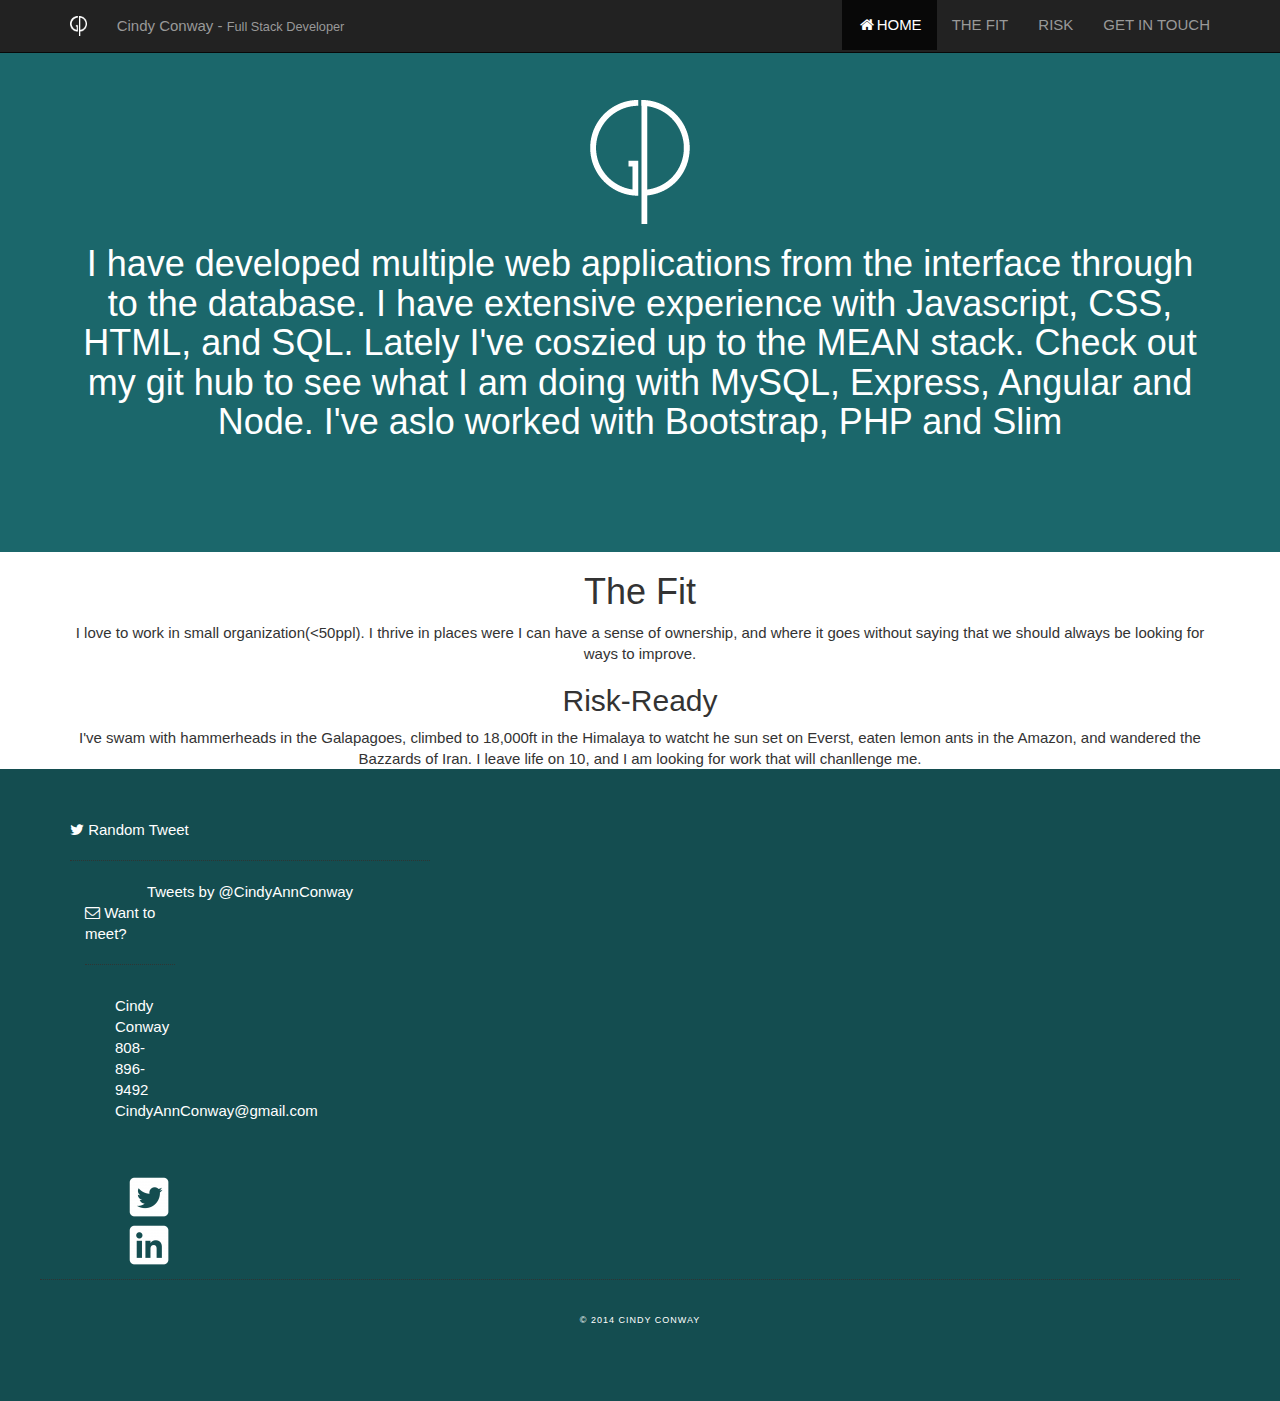
<file: index.html>
<!DOCTYPE html>
<html lang="en" class="no-js">
<!--[if lt IE 7]>      <html class="no-js lt-ie9 lt-ie8 lt-ie7"> <![endif]-->
<!--[if IE 7]>         <html class="no-js lt-ie9 lt-ie8"> <![endif]-->
<!--[if IE 8]>         <html class="no-js lt-ie9"> <![endif]-->
<!--[if gt IE 8]><!--><!--<![endif]-->
<head>
<meta charset="utf-8">
<meta http-equiv="X-UA-Compatible" content="IE=edge">
<meta name="viewport" content="width=device-width, initial-scale=1.0">
<meta name="description" content="Website of Geoff Pavey Design">
<meta name="author" content="Geoff Pavey Design">
<link rel="shortcut icon" href="images/favicon.ico">
<title>Cindy Conway - Full Stack Developer</title>
<link href="css/animate.min.css" rel="stylesheet">
<link href="css/bootstrap.min.css" rel="stylesheet">
<link rel="stylesheet" href="font-awesome/css/font-awesome.min.css">
<link href="css/style.css" rel="stylesheet">
<link href='http://fonts.googleapis.com/css?family=Ropa+Sans&subset=latin,latin-ext' rel='stylesheet' type='text/css'>

</head>

<body>

<!-- Fixed navbar -->
<div class="navbar navbar-inverse navbar-fixed-top" role="navigation">
  <div class="container">
    <div class="navbar-header">
      <button type="button" class="navbar-toggle" data-toggle="collapse" data-target=".navbar-collapse"> <span class="sr-only">Toggle navigation</span> <span class="icon-bar"></span> <span class="icon-bar"></span> <span class="icon-bar"></span> </button>
      <a class="navbar-brand" href="#intro" ><img src="images/gp_small.png" height="20px"></a>
      <p class="navbar-text">Cindy Conway - <small>Full Stack Developer</small></p>
    </div>
    <div id="navigation" class="navbar-collapse collapse">
      <ul class="nav navbar-nav navbar-right">
        <li class="active"><a href="#intro"><i class="fa fa-home fa-fw"></i>HOME</a></li>
        <li><a href="#Fit">THE FIT</a></li>
        <li><a href="#Conact">RISK</a></li>
        <li><a href="#footer">GET IN TOUCH</a></li>
      </ul>
    </div>
    <!--/.nav-collapse -->
  </div>
</div>

<!-- Section 1 -->
<section id="intro" >
  <div class="container">
    <div class="row">
      <div class="col-xs-12 text-center animated bounceInDown"> <img src="images/gp.png"> </div>
      <div class="col-xs-12 text-center animated bounceInLeft">
        <h1> I have developed multiple web applications from the interface through to the database.
          I have extensive experience with Javascript, CSS, HTML, and SQL. Lately I've 
          coszied up to the MEAN stack. Check out my git hub to see what I am doing with MySQL, Express, Angular and Node. I've aslo worked 
          with Bootstrap, PHP and Slim</h1>
      </div>
    </div>
  </div>
  <!-- /container -->
</section>
<!-- Section 2 -->
<section id="Fit">
  <div class="container">
    <div class="row">
      <div class="col-xs-12 text-center animated bounceInLeft">
      <h1>The Fit</h1>
      I love to work in small organization(&lt;50ppl). I thrive in places were I can have a sense of ownership, and where it goes without saying that we should always be looking for ways to improve. 
    </div>
    </div>
  </div>
  <!--End Folio Container-->
</section>
<!--End Section 2-->

<!-- Section 3 -->
<section id="Risk">
  <div class="container">
    <div class="row">
      <div class="text-center">
        <div class="col-12 text-center">
        <h2>Risk-Ready</h2>
        I've swam with hammerheads in the Galapagoes, climbed to 18,000ft in the Himalaya to watcht he sun set on Everst, eaten lemon ants in the Amazon, and wandered the Bazzards of Iran. I leave life on 10,
        and I am looking for work that will chanllenge me.
        </div>
      </div>
    </div>
  </div>
</section>

<!-- Section 4 -->
<section id="footer">
  <div class="container">
    <div class="row">
      <div class="col-xs-12 col-sm-4 text-left"> <i class="fa fa-twitter"></i> Random Tweet
        <hr>
        <div class="footer-data">
          <a class="twitter-timeline" href="https://twitter.com/CindyAnnConway" data-widget-id="491423645663641600">Tweets by @CindyAnnConway</a>
          <script>!function(d,s,id){var js,fjs=d.getElementsByTagName(s)[0],p=/^http:/.test(d.location)?'http':'https';if(!d.getElementById(id)){js=d.createElement(s);js.id=id;js.src=p+"://platform.twitter.com/widgets.js";fjs.parentNode.insertBefore(js,fjs);}}(document,"script","twitter-wjs");</script>
      </div>
      <!--end col-->
      <div class="col-xs-12 col-sm-4 text-left" > <i class="fa fa-envelope-o"></i> Want to meet?
        <hr>
        <div class="footer-contact"> <a href="http://cindyannconway.com" >Cindy Conway</a><br />
          808-896-9492<br />
          <a href="mailto:CindyAnnConway@gmail.com">CindyAnnConway@gmail.com</a></div>
        <br />
        <br />
        <div id="social">
          <ul>
            <li><a href="http://twitter.com/#!/geoffpavey" target="_blank" alt="@CindyAnnConway" title="@CindyAnnConway"><img src="images/twitter_white.png"></a></li>
			<li><a href="http://linkedin.com/in/cindyannconway" target="_blank" alt="" title="linkedin"><img src="images/linkedin_white.png"></a></li>
          </ul>
        </div>
      </div>
      <!--end col-->
    </div>
    <!--end row-->
    <div id="copyright" class="row">
      <div id="col-xs-12 text-center">
        <hr>
        <ul>
          <li>&copy; 2014 Cindy Conway</li>
        </ul>
      </div>
      <!--end col-->
    </div>
    <!--end row-->
  </div>
  <!--end container-->

</section>

<!-- Placed at the end of the document so the pages load faster -->
<script src="https://code.jquery.com/jquery-1.10.2.min.js"></script>
<script src="js/animate.min.js"></script>
<script src="js/bootstrap.min.js"></script>
<script src="js/init.js"></script>
<script src="js/scrollTo.js"></script>
<script src="js/localscroll.min.js"></script>
<script src="js/jquery.fitvids.js"></script>
<script>
  $(document).ready(function(){
    $("#fishy").fitVids();
  });
</script>

</body>
</html>
</file>
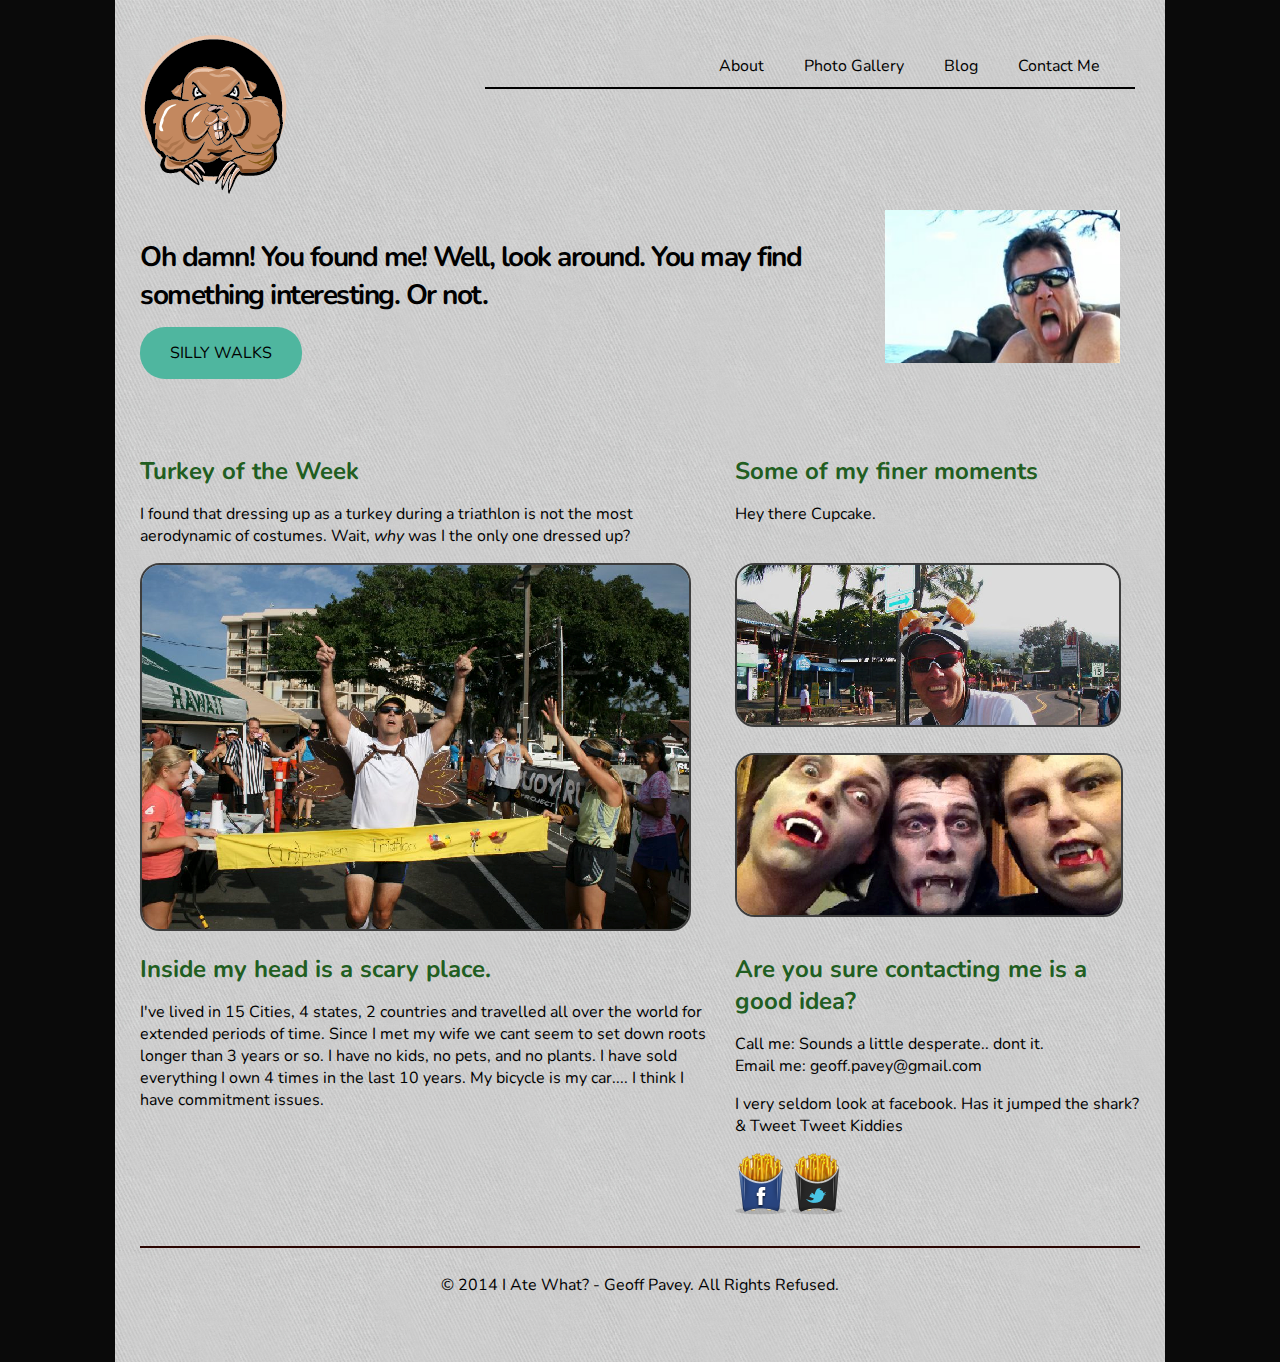
<file: portfolio/html_css_projects/index.html>
<!DOCTYPE HTML>
<html>
<head>
  <meta http-equiv="Content-Type" content="text/html; charset=utf-8"/>
  <title>Dev Bootcamp - Geoff Pavey</title>
  <link rel="stylesheet" href="css/normalize.css" type="text/css" media="screen">
  <link rel="stylesheet" href="css/grid.css" type="text/css" media="screen">
  <link href='http://fonts.googleapis.com/css?family=Nunito' rel='stylesheet' type='text/css'>
  <link rel="stylesheet" href="css/style.css" type="text/css" media="screen">
</head>
<body>
  <div class="container clearfix">
    <div class="grid_4 primo ">
      <img src="img/gopher_small.png" alt="Pocket Gopher Logo">
    </div>
    <div class="grid_8 omega">
      <ul class="nav">
        <li><a href="#contact">About</a></li>
        <li><a href="http://pavway.smugmug.com" target="_blank">Photo Gallery</a></li>
        <li><a href="http://pavway.com" target="_blank">Blog</a></li>
        <li class="last"><a href="#contact">Contact Me</a></li>
      </ul>
    </div>
    <hr>
    <div id="intro" class="grid_9">
      <h1>Oh damn!  You found me! Well, look around.  You may find something interesting.  Or not.</h1>
      <p><a href="http://youtu.be/9ZlBUglE6Hc" class="btn" target=_blank>Silly Walks</a></p>
    </div>
    <div class="grid_3 omega featured-image round_corners1">
      <img src="img/blah.png" width = 235px alt="I Ate What?">
    </div>

    <div class="grid_7 featured-image ">
      <h2>Turkey of the Week</h2>
      <p>I found that dressing up as a turkey during a triathlon is not the most aerodynamic of costumes.  Wait, <em>why</em> was I the only one dressed up?</p>
      <img src="img/turkey1.png" alt="turkey photo" class ="round_corners">
    </div>

    <div id="side-images" class="grid_5 omega">
      <h2>Some of my finer moments</h2>
      <p>Hey there Cupcake. </p><br>
      <img src="img/pumpkin1.png" alt="pumpkin Me Crazy" class="round_corners">
      <img src="img/dracula.jpg" alt="Not enough sleep" class="round_corners">
    </div>


    <div class="grid_7">
      <h2>Inside my head is a scary place.</h2>
      <p>I've lived in 15 Cities, 4 states, 2 countries and travelled all over the world for extended periods of time.  Since I met my wife we cant seem to set down roots longer than 3 years or so.  I have no kids, no pets, and no plants.  I have sold everything I own 4 times in the last 10 years. My bicycle is my car.... I think I have commitment issues. </p>
  
    </div>

    <div class="grid_5 omega">
      <h2>Are you sure contacting me is a good idea?</h2>

      <div id="contact">
        <p>Call me: <span>Sounds a little desperate.. dont it.</span><br>
        Email me: <a href="#">geoff.pavey@gmail.com</a></p>
      </div>


      <p>I very seldom look at facebook.  Has it jumped the shark? &amp; Tweet Tweet Kiddies</p>
      <a href="http://www.facebook.com/geoff.pavey.7"><img src="img/face.png" alt="Facebook"></a>
      <a href="http://twitter.com/GeoffPavey"><img src="img/twit.png" alt="Twitter"></a>
    </div>

      <div id="copyright" class="grid_12">
        <p>&copy; 2014 I Ate What? - Geoff Pavey. All Rights Refused.</p>
      </div>


  </div>
</body>
</html>
</file>
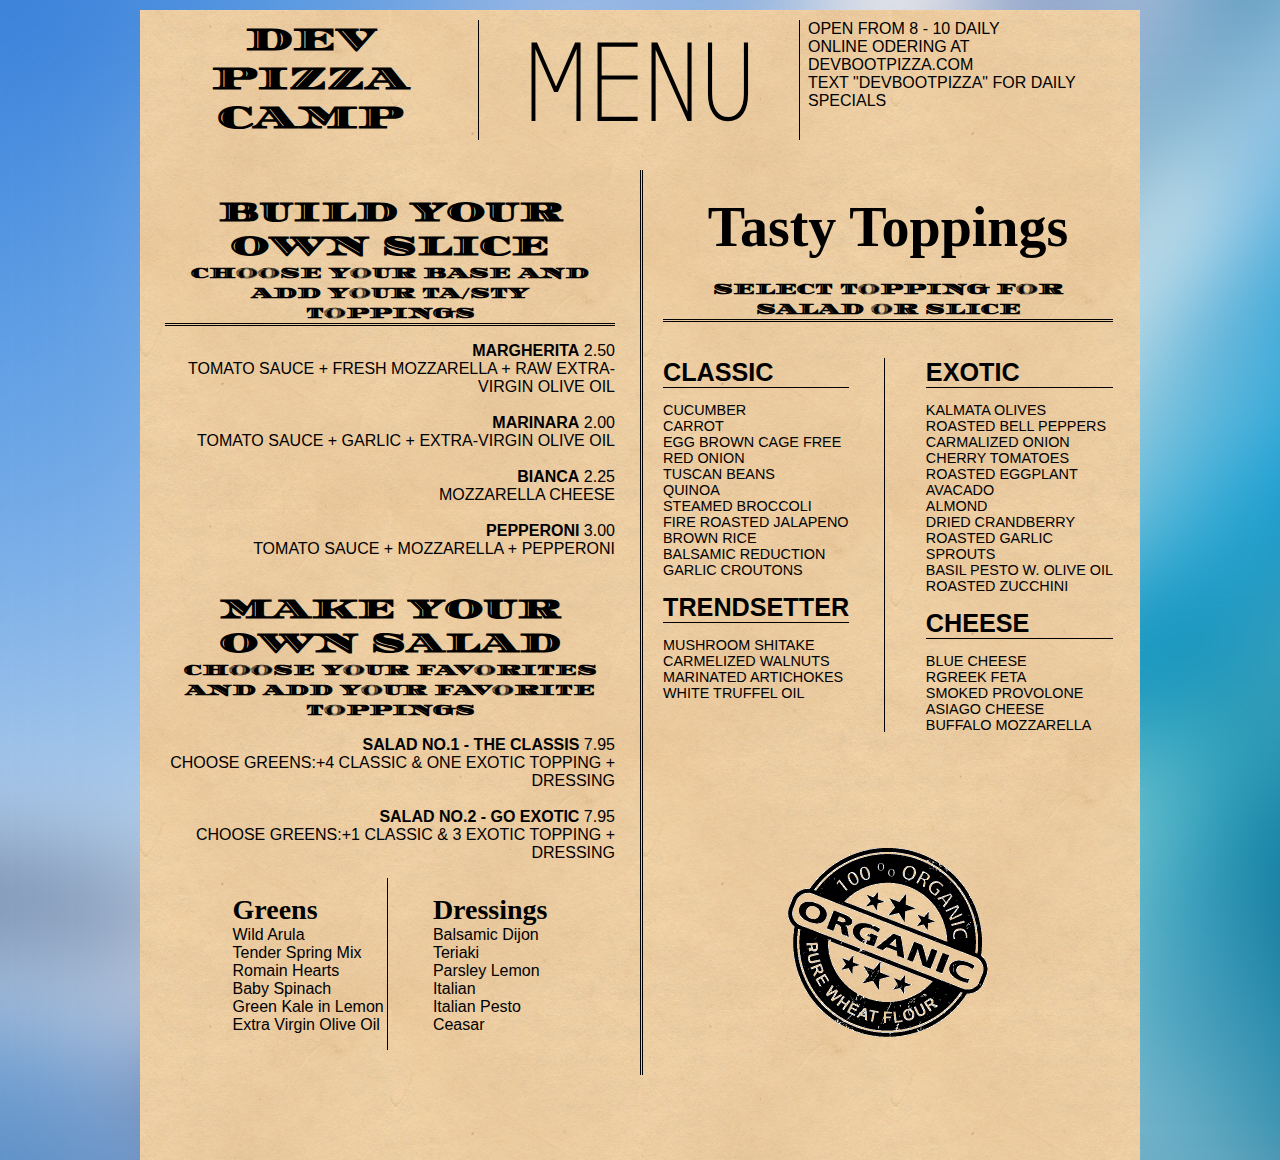
<file: portfolio/pizza/index.html>
<!DOCTYPE html>
<html>
<head>
<meta http-equiv="Content-Type" content="text/html; charset=utf-8"/>
  <title>Dev Pizza Camp</title>
  <link rel="stylesheet" href="css/normalize.css" type="text/css" media="screen">
  <link rel="stylesheet" href="css/grid.css" type="text/css" media="screen">
  <link href='http://fonts.googleapis.com/css?family=Rochester|Cookie|Bubbler+One|Diplomata+SC|Unica+One' rel='stylesheet' type='text/css'>
  <link rel="stylesheet" href="css/style.css" type="text/css" media="screen">

</head>
<body>
	<div id="container">
		<header>

			<div class="header_left grid_4" >
				<h1>DEV PIZZA CAMP</h1>
			</div>

			<div class="header_center grid_4">MENU</div>

			<div class="header_right grid_4 omega">
				OPEN FROM 8 - 10 DAILY<br>ONLINE ODERING AT DEVBOOTPIZZA.COM<BR>TEXT "DEVBOOTPIZZA" FOR DAILY SPECIALS
			</div>

		</header>

		<section class="grid_6 left_section">

			<div class="column_header build">
				<h2>BUILD YOUR OWN SLICE</h2><br>
				<h3>CHOOSE YOUR BASE AND ADD YOUR TA/STY TOPPINGS</h3>
			</div>

			<div class="choice">
				<ul>
					<li><h4>MARGHERITA</h4> 2.50
						<li>TOMATO SAUCE + FRESH MOZZARELLA + RAW EXTRA-VIRGIN OLIVE OIL</li><br>
					</li>
					<li><h4>MARINARA</h4> 2.00
						<li>TOMATO SAUCE + GARLIC + EXTRA-VIRGIN OLIVE OIL</li><br>
					</li>
					<li><h4>BIANCA</h4> 2.25</h4>
						<li>MOZZARELLA CHEESE</li><br>
					</li>
					<li><h4>PEPPERONI</h4> 3.00
						<li>TOMATO SAUCE + MOZZARELLA + PEPPERONI</li>
					</li>
				</ul><br>
			</div>

			<div id="build" class="column_header">
				<h2>MAKE YOUR OWN SALAD</h2><br>
				<h3>CHOOSE YOUR FAVORITES AND ADD YOUR FAVORITE TOPPINGS</h3>

			</div>

			<div class="choice">
				<ul>
					<li><h4>SALAD NO.1 - THE CLASSIS</h4> 7.95
						<li>CHOOSE GREENS:+4 CLASSIC & ONE EXOTIC TOPPING + DRESSING</li>
					</li><br>
					<li><h4>SALAD NO.2 - GO EXOTIC</h4> 7.95
						<li>CHOOSE GREENS:+1 CLASSIC & 3 EXOTIC TOPPING + DRESSING</li>
					</li>
				</ul>
			</div>

			<div class="salad_toppings">
				<div class="col_left_line">
					<div class="col_left">
						<ul>
							<lh><h2>Greens</h2></lh><br>
							<li>Wild Arula</li>
							<li>Tender Spring Mix</li>
							<li>Romain Hearts</li>
							<li>Baby Spinach</li>
							<li>Green Kale in Lemon</li>
							<li>Extra Virgin Olive Oil</li>

						</ul>	
					</div>
				</div>
				<div class="col_right">
					<ul>
						<lh><h2>Dressings</h2></lh><br>
						<li>Balsamic Dijon</li>
						<li>Teriaki</li>
						<li>Parsley Lemon</li>
						<li>Italian</li>
						<li>Italian Pesto</li>
						<li>Ceasar</li>
					</ul>
				</div>
			</div>
		</section>

		<section class="grid_6 right_section">
			<div class="column_header build">
				<div class="cursive"><h2>Tasty Toppings</h2>
				</div><br>
				<h3>SELECT TOPPING FOR SALAD OR SLICE</h3>
			</div><br><br>

			<div class="toppings">

				<div class="col_right">
					<div class="border_line"><h2>EXOTIC</h2><br>
					</div>
					<ul>
						<li>KALMATA OLIVES</li>
						<li>ROASTED BELL PEPPERS</li>
						<li>CARMALIZED ONION</li>
						<li>CHERRY TOMATOES</li>
						<li>ROASTED EGGPLANT</li>
						<li>AVACADO</li>
						<li>ALMOND</li>
						<li>DRIED CRANDBERRY</li>
						<li>ROASTED GARLIC</li>
						<li>SPROUTS</li>
						<li>BASIL PESTO W. OLIVE OIL</li>
						<li>ROASTED ZUCCHINI</li>
					</ul>

					<div class="border_line"><h2>CHEESE</h2><br>
					</div>
					<ul>
						<li>BLUE CHEESE</li>
						<li>RGREEK FETA</li>
						<li>SMOKED PROVOLONE</li>
						<li>ASIAGO CHEESE</li>
						<li>BUFFALO MOZZARELLA</li>
					</ul>
				</div><!-- End col_right -->

				<div class="col_left_line">
					<div class="col_left">
						<div class="border_line"><h2>CLASSIC</h2><br>
						</div>
						<ul>
							<li>CUCUMBER</li>
							<li>CARROT</li>
							<li>EGG BROWN CAGE FREE</li>
							<li>RED ONION</li>
							<li>TUSCAN BEANS</li>
							<li>QUINOA</li>
							<li>STEAMED BROCCOLI</li>
							<li>FIRE ROASTED JALAPENO</li>
							<li>BROWN RICE</li>
							<li>BALSAMIC REDUCTION</li>
							<li>GARLIC CROUTONS</li>
						</ul>	

						<div class="border_line"><h2>TRENDSETTER</h2><br>
						</div>
							<ul>
								<li>MUSHROOM SHITAKE </li>
								<li>CARMELIZED WALNUTS</li>
								<li>MARINATED ARTICHOKES</li>
								<li>WHITE TRUFFEL OIL</li>
								<br>
							</ul>	
					</div>
				</div> <!-- End col_left_line -->

			</div> <!-- End Toppings -->

				<div id="stamp" class="clearfix">
				<img src="img/stamp.png">
			</div>
		</section>

		<footer>

		</footer>
	</div>
</body>
</html>
</file>
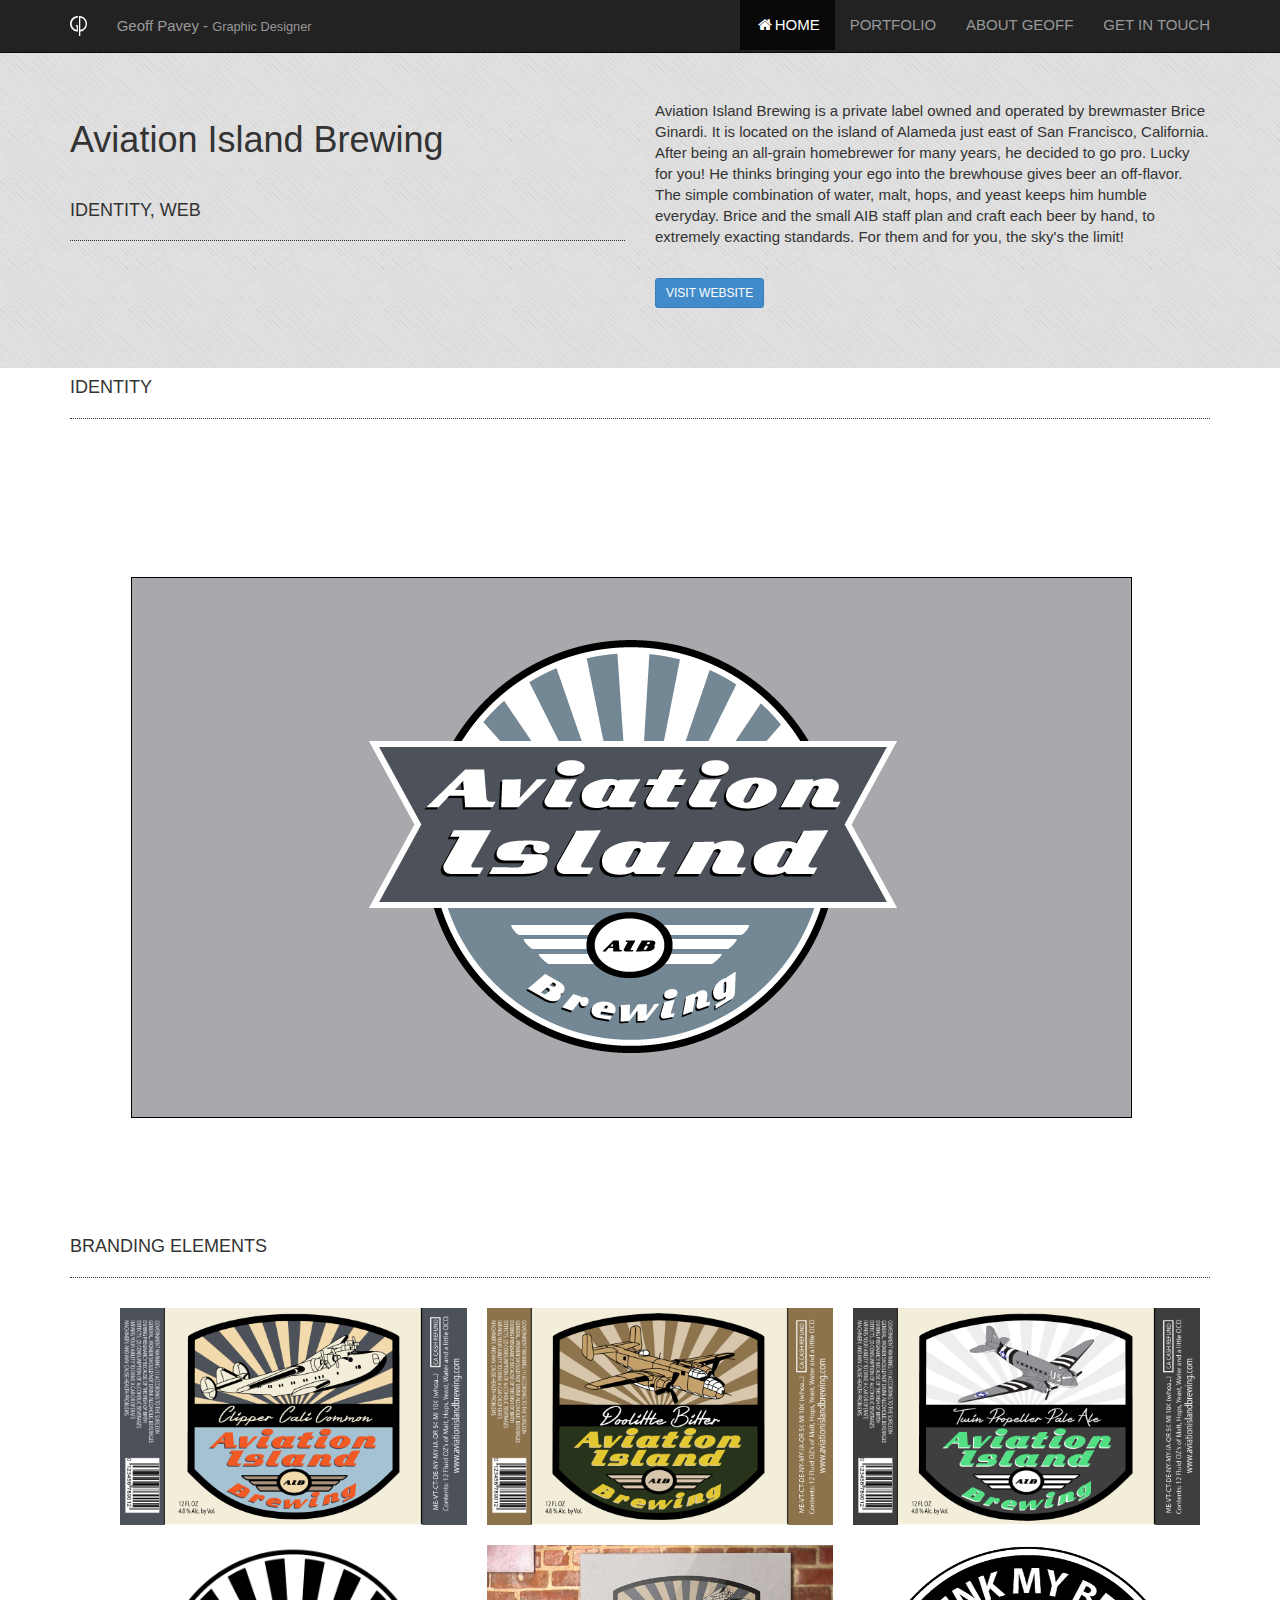
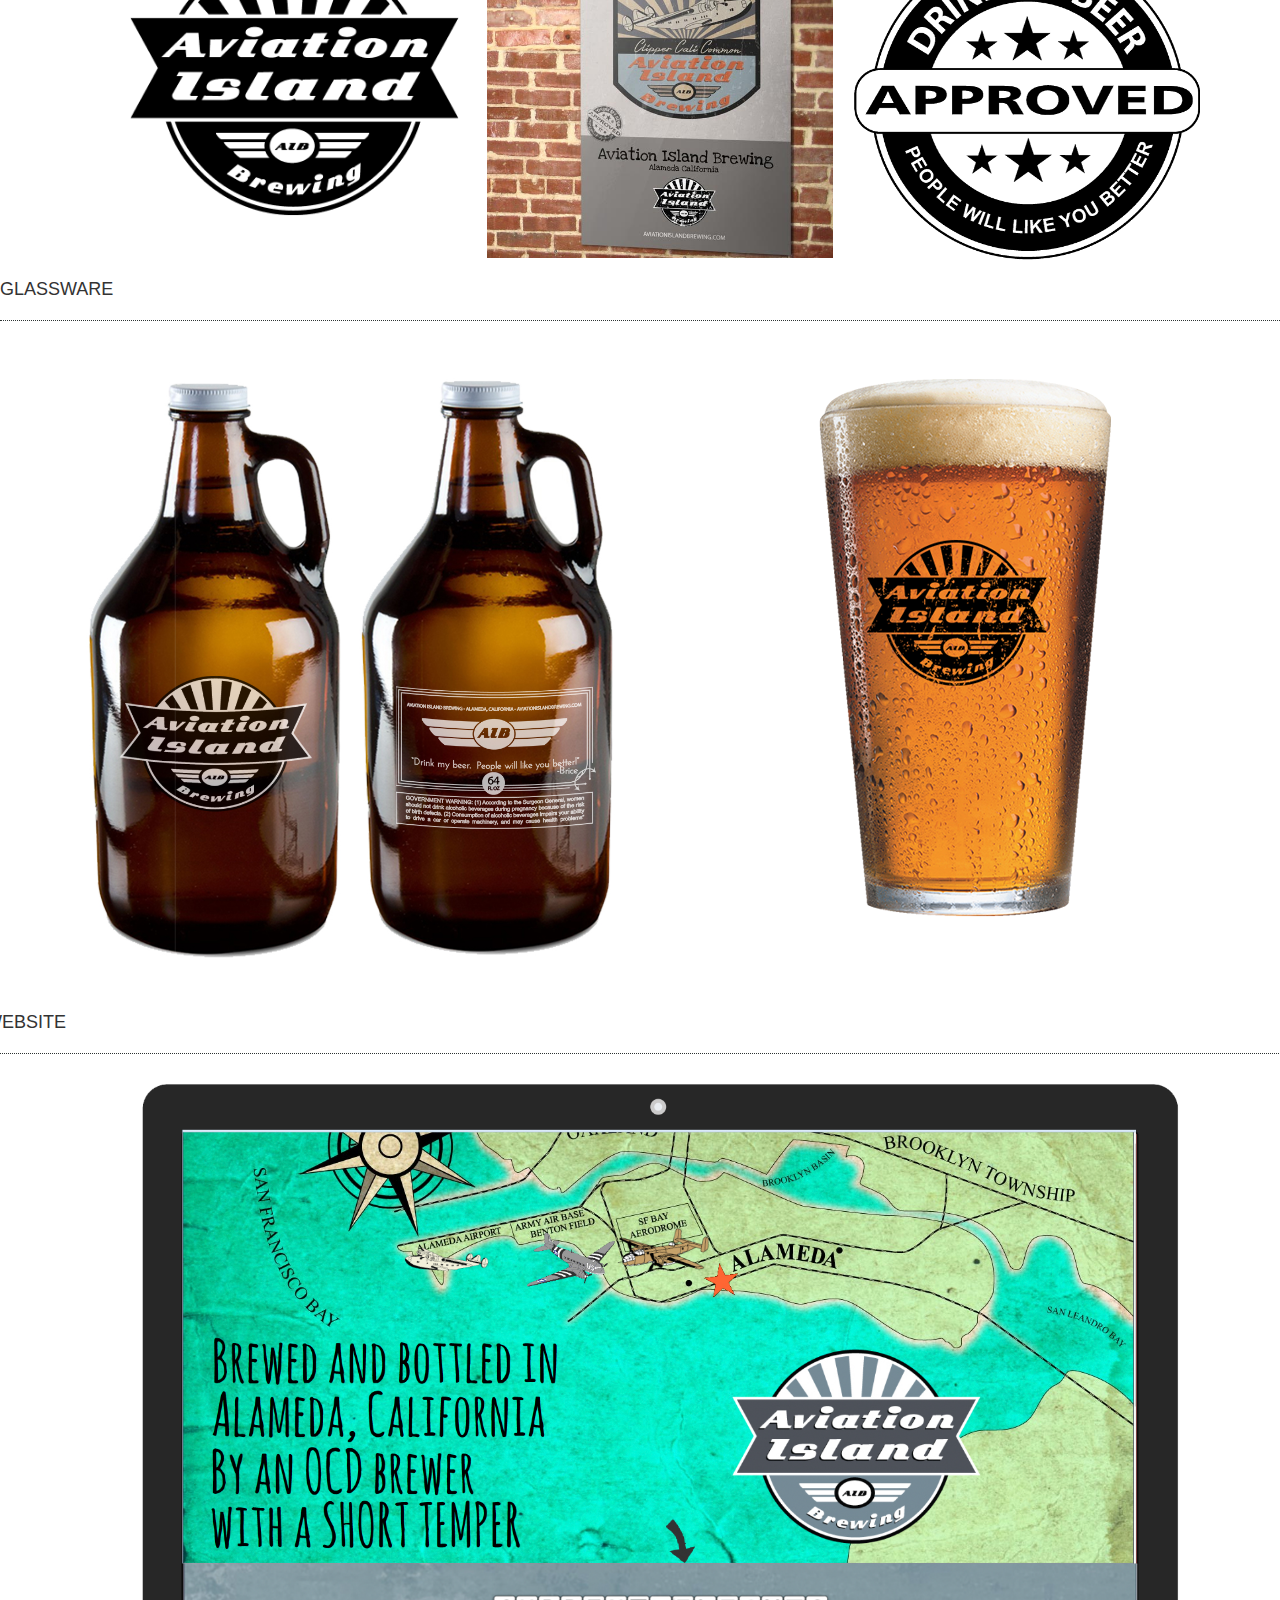
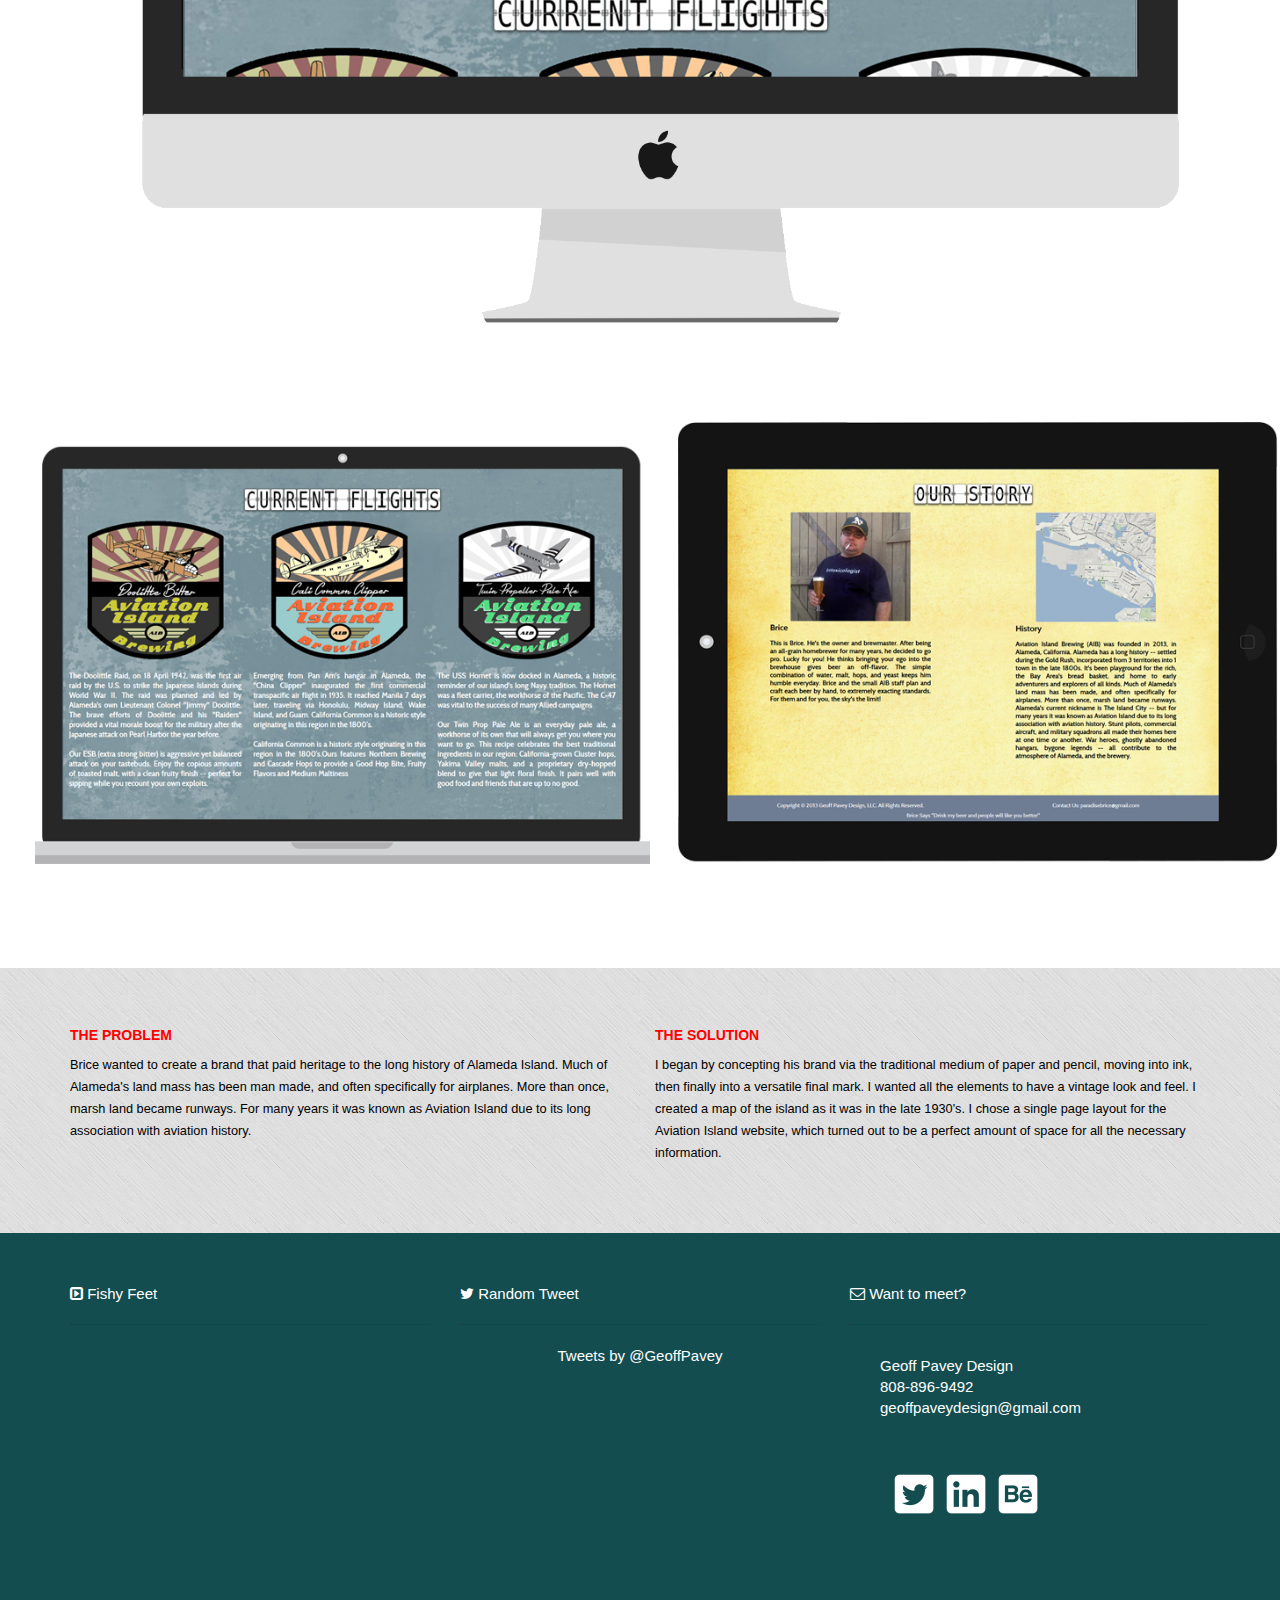
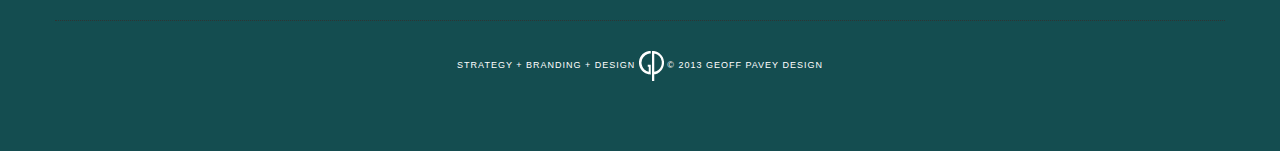
<file: aviation-island.html>
<!DOCTYPE html>
<html lang="en" class="no-js">
<!--[if lt IE 7]>      <html class="no-js lt-ie9 lt-ie8 lt-ie7"> <![endif]-->
<!--[if IE 7]>         <html class="no-js lt-ie9 lt-ie8"> <![endif]-->
<!--[if IE 8]>         <html class="no-js lt-ie9"> <![endif]-->
<!--[if gt IE 8]><!--><!--<![endif]-->
<head>
<meta charset="utf-8">
<meta http-equiv="X-UA-Compatible" content="IE=edge">
<meta name="viewport" content="width=device-width, initial-scale=1.0">
<meta name="description" content="Website of Geoff Pavey Design">
<meta name="author" content="Geoff Pavey Design">
<link rel="shortcut icon" href="images/favicon.ico">
<title>Geoff Pavey - Graphic Designer - Aviation Island Brewing</title>
<link href="css/bootstrap.min.css" rel="stylesheet">
<link rel="stylesheet" href="font-awesome/css/font-awesome.min.css">
<link href="css/style.css" rel="stylesheet">
<link href='http://fonts.googleapis.com/css?family=Ropa+Sans&subset=latin,latin-ext' rel='stylesheet' type='text/css'>
    <script>
  (function(i,s,o,g,r,a,m){i['GoogleAnalyticsObject']=r;i[r]=i[r]||function(){
  (i[r].q=i[r].q||[]).push(arguments)},i[r].l=1*new Date();a=s.createElement(o),
  m=s.getElementsByTagName(o)[0];a.async=1;a.src=g;m.parentNode.insertBefore(a,m)
  })(window,document,'script','//www.google-analytics.com/analytics.js','ga');

  ga('create', 'UA-46423440-1', 'geoffpavey.com');
  ga('send', 'pageview');

</script>
</head>

<body>

<!-- Fixed navbar -->
<div class="navbar navbar-inverse navbar-fixed-top" role="navigation">
  <div class="container">
    <div class="navbar-header">
      <button type="button" class="navbar-toggle" data-toggle="collapse" data-target=".navbar-collapse"> <span class="sr-only">Toggle navigation</span> <span class="icon-bar"></span> <span class="icon-bar"></span> <span class="icon-bar"></span> </button>
      <a class="navbar-brand" href="index.html#intro" ><img src="images/gp_small.png" height="20px"></a>
      <p class="navbar-text">Geoff Pavey - <small>Graphic Designer</small></p>
    </div><!--End navbar-header"-->
    <div id="navigation" class="navbar-collapse collapse">
      <ul class="nav navbar-nav navbar-right">
        <li class="active"><a href="index.html#intro"><i class="fa fa-home fa-fw"></i>HOME</a></li>
        <li><a href="index.html#work">PORTFOLIO</a></li>
        <li><a href="index.html#about">ABOUT GEOFF</a></li>
        <li><a href="index.html#footer">GET IN TOUCH</a></li>
      </ul>
    </div><!--End navigation-->

  </div><!--End container-->
</div>

<!-- Section 1 -->
<section class="work_background">
  <div class="container">
    <div class="row">
      <div class="col-xs-12 col-md-6 text-left">
        <h1>Aviation Island Brewing</h1>
        <br>
        <h4>IDENTITY, WEB</h4>
        <hr>
      </div>
      <div class="col-xs-12 col-md-6 text-left"><p>Aviation Island Brewing is a private label owned and operated by brewmaster Brice Ginardi.  It is located on the island of Alameda just east of San Francisco, California. After being an all-grain homebrewer for many years, he decided to go pro. Lucky for you! He thinks bringing your ego into the brewhouse gives beer an off-flavor. The simple combination of water, malt, hops, and yeast keeps him humble everyday. Brice and the small AIB staff plan and craft each beer by hand, to extremely exacting standards. For them and for you, the sky's the limit!</p><br>
        <a href="http://www.aviationislandbrewing.com" target="_blank" class="btn btn-sm btn-primary">VISIT WEBSITE</a></div>
    </div><!--end row-->
  </div>
  <!-- /container --> 
</section>

<!-- Section 2 -->
<section id="work_container">
  <div class="container">
    <div class="row">
      <div class="col-xs-12">
        <h4>IDENTITY</h4>
        <hr>
        <ul>
          <li class="col-xs-12 text-center"><img src="images/aib/main-brand.png" class="img-responsive" alt="aib-logo"></li>
        </ul>
      </div>
    </div>
    <!--End Row-->
    <div class="row">
      <div class="col-xs-12">
        <h4>BRANDING ELEMENTS</h4>
        <hr>
          <div class="work_elements">
        <ul>
          <li class="col-xs-4 text-center"><img src="images/aib/bottle_logo.png" class="img-responsive" alt="beer logo" ></li>
          <li class="col-xs-4 text-center"><img src="images/aib/bottle-logo-bomber.png" class="img-responsive" alt="beer logo"></li>
          <li class="col-xs-4 text-center"><img src="images/aib/bottle-logo-skytrain.png" class="img-responsive" alt="beer logo"></li>
        </ul>
        <br>
        <br>
        <ul>
          <li class="col-xs-4 text-center"><img src="images/aib/logo_bw.png" class="img-responsive" alt="beer logo" ></li>
          <li class="col-xs-4 text-center"><img src="images/aib/aib_brick.jpg" class="img-responsive" alt="beer logo" height="90%"></li>
          <li class="col-xs-4 text-center"><img src="images/aib/stamp.png" class="img-responsive" alt="beer logo"></li>
        </ul></div>
      </div>
    </div>
    </div>
    <div class="row clearfix">
      <div class="col-xs-12"><h4>GLASSWARE</h4>
        <hr>
        <ul>
          <li class="col-xs-6 text-center"><img src="images/aib/growler.jpg" class="img-responsive" alt="aib-logo"></li>
          <li class="col-xs-6 text-center"><img src="images/aib/glass.png" class="img-responsive" alt="aib-logo"></li>            
        </ul>
    </div>      
    <div class="row clearfix">
      <div class="col-xs-12"><h4>WEBSITE</h4>
        <hr>
        <ul>
          <li class="col-xs-10 col-xs-offset-1 text-center"><img src="images/aib/aib_mac.png" class="img-responsive" alt="aib-logo"></li>
          <li class="col-xs-6 text-center"><img src="images/aib/aib_page2.png" class="img-responsive" alt="aib-logo"></li>
          <li class="col-xs-6 text-center"><img src="images/aib/aib_page3.png" class="img-responsive" alt="aib-logo"></li>            
        </ul>
    </div>

  </div>
  </div>
</section>
<!-- Section 3 -->
<section class="work_bottom">
  <div class="container">
    <div class="row">
      <div class="col-sm-6 text-left">
        <h5><strong>THE PROBLEM</strong></h5>
        <p><small>Brice wanted to create a brand that paid heritage to the long history of Alameda Island. Much of Alameda's land mass has been man made, and often specifically for airplanes. More than once, marsh land became runways. For many years it was known as Aviation Island due to its long association with aviation history.</small></p>
      </div>
      <div class="col-sm-6 text left">
        <h5><strong>THE SOLUTION</strong></h5>
        <p><small>I began by concepting his brand via the traditional medium of paper and pencil, moving into ink, then finally into a versatile final mark. I wanted all the elements to have a vintage look and feel.  I created a map of the island as it was in the late 1930's.  I chose a single page layout for the Aviation Island website, which turned out to be a perfect amount of space for all the necessary information. </small></p>
      </div>
    </div>
  </div>
</section>

<!-- Section 4 -->
<section id="footer">
	<div class="container">
		<div class="row">
        	<div class="col-xs-12 col-sm-4 text-left">
            	<i class="fa fa-caret-square-o-right "></i> Fishy Feet
				<hr>
                <div class="footer-data">
				<iframe  height="250" src="http://www.youtube.com/embed/lwI8Lc7rjNY" frameborder="0" allowfullscreen></iframe></div>
            </div><!--end col-->
            <div class="col-xs-12 col-sm-4 text-left">
				<i class="fa fa-twitter"></i> Random Tweet<hr>
				<div class="footer-data"><a class="twitter-timeline" href="https://twitter.com/GeoffPavey" data-widget-id="410891384594264064">Tweets by @GeoffPavey</a>
<script>!function(d,s,id){var js,fjs=d.getElementsByTagName(s)[0],p=/^http:/.test(d.location)?'http':'https';if(!d.getElementById(id)){js=d.createElement(s);js.id=id;js.src=p+"://platform.twitter.com/widgets.js";fjs.parentNode.insertBefore(js,fjs);}}(document,"script","twitter-wjs");</script></div>

            </div><!--end col-->
        	<div class="col-xs-12 col-sm-4 text-left" >
				<i class="fa fa-envelope-o"></i> Want to meet?
                <hr>
                <div class="footer-contact">
				<a href="http://geoffpavey.com" >Geoff Pavey Design</a><br />
				808-896-9492<br />
				<a href="mailto:geoffpaveydesign@gmail.com">geoffpaveydesign@gmail.com</a></div><br /><br />
               <div id="social">
                   <ul>
                    <li><a href="http://twitter.com/#!/geoffpavey" target="_blank" alt="@geoffpavey" title="@geoffpavey"><img src="images/twitter_white.png"></a></li> 
                    <li><a href="http://linkedin.com/in/geoffpavey" target="_blank" alt="geoffpavey" title="linkedin"><img src="images/linkedin_white.png"></a></li>
                       <li><a href="http://behance.com/geoffpavey" target="_blank" alt="geoffpavey" title="behance"><img src="images/behance_white.png"></a></li>
                   </ul>
                </div>
            </div><!--end col-->
         </div><!--end row-->   
         <div id="copyright" class="row">
			<div id="col-xs-12 text-center">
				<hr>
				<ul>
					<li>Strategy + Branding + Design </li>
					<li> <img src="images/gp_small.png" width="25" height="30"> </li>
					<li>&copy; 2013 geoff Pavey Design</li> 
				</ul>
			</div><!--end col-->
        </div><!--end row-->
  	</div><!--end container-->
  
</section>

<!-- Placed at the end of the document so the pages load faster --> 
<script src="https://code.jquery.com/jquery-1.10.2.min.js"></script> 
<script src="js/bootstrap.min.js"></script> 
<script src="js/init.js"></script> 
<script src="js/scrollTo.js"></script> 
<script src="js/localscroll.min.js"></script>
    <script>
  (function(i,s,o,g,r,a,m){i['GoogleAnalyticsObject']=r;i[r]=i[r]||function(){
  (i[r].q=i[r].q||[]).push(arguments)},i[r].l=1*new Date();a=s.createElement(o),
  m=s.getElementsByTagName(o)[0];a.async=1;a.src=g;m.parentNode.insertBefore(a,m)
  })(window,document,'script','//www.google-analytics.com/analytics.js','ga');

  ga('create', 'UA-46423440-1', 'geoffpavey.com');
  ga('send', 'pageview');

</script>
</body>
</html>
</file>
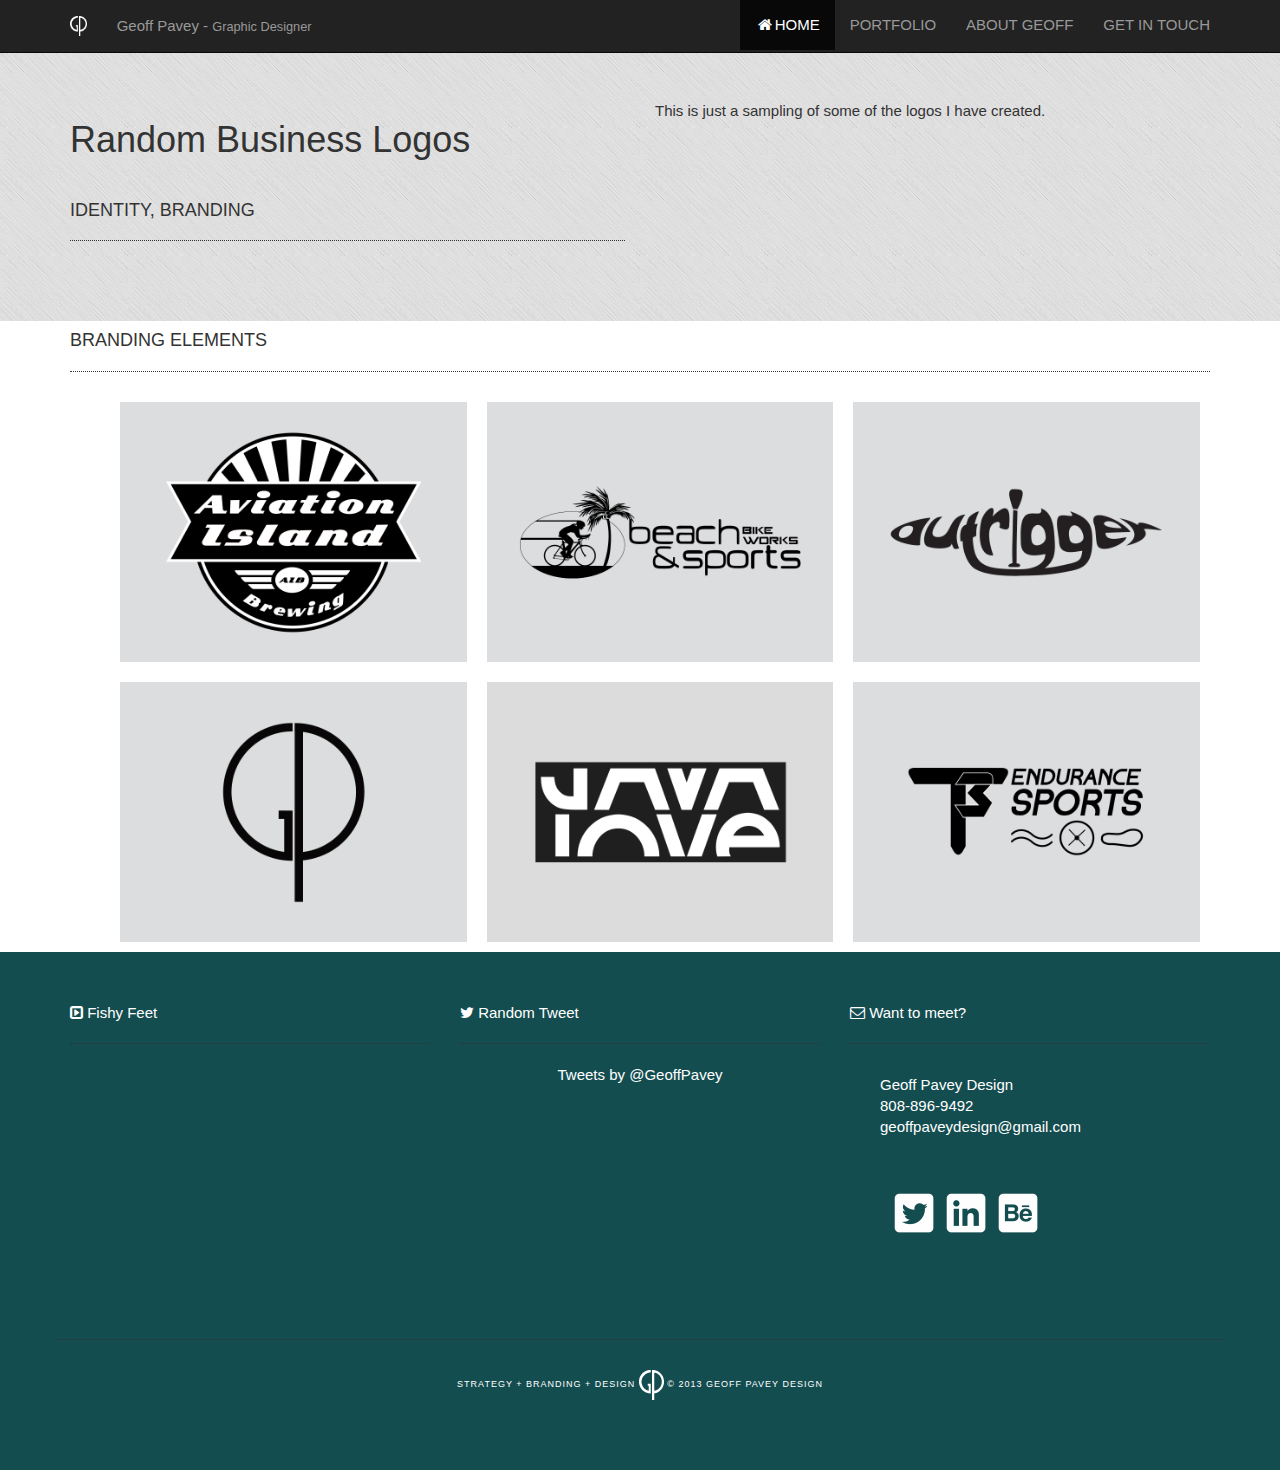
<file: logo.html>
<!DOCTYPE html>
<html lang="en" class="no-js">
<!--[if lt IE 7]>      <html class="no-js lt-ie9 lt-ie8 lt-ie7"> <![endif]-->
<!--[if IE 7]>         <html class="no-js lt-ie9 lt-ie8"> <![endif]-->
<!--[if IE 8]>         <html class="no-js lt-ie9"> <![endif]-->
<!--[if gt IE 8]><!--><!--<![endif]-->
<head>
<meta charset="utf-8">
<meta http-equiv="X-UA-Compatible" content="IE=edge">
<meta name="viewport" content="width=device-width, initial-scale=1.0">
<meta name="description" content="Website of Geoff Pavey Design">
<meta name="author" content="Geoff Pavey Design">
<link rel="shortcut icon" href="images/favicon.ico">
<title>Geoff Pavey - Graphic Designer - Random Logos</title>
<link href="css/bootstrap.min.css" rel="stylesheet">
<link rel="stylesheet" href="font-awesome/css/font-awesome.min.css">
<link href="css/style.css" rel="stylesheet">
<link href='http://fonts.googleapis.com/css?family=Ropa+Sans&subset=latin,latin-ext' rel='stylesheet' type='text/css'>
    <script>
  (function(i,s,o,g,r,a,m){i['GoogleAnalyticsObject']=r;i[r]=i[r]||function(){
  (i[r].q=i[r].q||[]).push(arguments)},i[r].l=1*new Date();a=s.createElement(o),
  m=s.getElementsByTagName(o)[0];a.async=1;a.src=g;m.parentNode.insertBefore(a,m)
  })(window,document,'script','//www.google-analytics.com/analytics.js','ga');

  ga('create', 'UA-46423440-1', 'geoffpavey.com');
  ga('send', 'pageview');

</script>
</head>

<body>

<!-- Fixed navbar -->
<div class="navbar navbar-inverse navbar-fixed-top" role="navigation">
  <div class="container">
    <div class="navbar-header">
      <button type="button" class="navbar-toggle" data-toggle="collapse" data-target=".navbar-collapse"> <span class="sr-only">Toggle navigation</span> <span class="icon-bar"></span> <span class="icon-bar"></span> <span class="icon-bar"></span> </button>
      <a class="navbar-brand" href="index.html#intro" ><img src="images/gp_small.png" height="20px"></a>
      <p class="navbar-text">Geoff Pavey - <small>Graphic Designer</small></p>
    </div><!--End navbar-header"-->
    <div id="navigation" class="navbar-collapse collapse">
      <ul class="nav navbar-nav navbar-right">
        <li class="active"><a href="index.html#intro"><i class="fa fa-home fa-fw"></i>HOME</a></li>
        <li><a href="index.html#work">PORTFOLIO</a></li>
        <li><a href="index.html#about">ABOUT GEOFF</a></li>
        <li><a href="index.html#footer">GET IN TOUCH</a></li>
      </ul>
    </div><!--End navigation-->

  </div><!--End container-->
</div>

<!-- Section 1 -->
<section class="work_background">
  <div class="container">
    <div class="row">
      <div class="col-xs-12 col-md-6 text-left">
        <h1>Random Business Logos</h1>
        <br>
        <h4>IDENTITY, BRANDING</h4>
        <hr>
      </div>
      <div class="col-xs-12 col-md-6 text-left"><p>This is just a sampling of some of the logos I have created.</p><br>

    </div><!--end row-->
  </div>
  </div>
  <!-- /container --> 
</section>

<!-- Section 2 -->
<section id="work_container">
  <div class="container">

    <div class="row">
      <div class="col-xs-12">
        <h4>BRANDING ELEMENTS</h4>
        <hr>
          <div class="work_elements">
        <ul>
            <li class="col-xs-12 col-sm-6 col-md-4 text-center"><img src="images/logos/AIB_logo.jpg" class="img-responsive" alt="aviation island logo" ></li>
            <li class="col-xs-12 col-sm-6 col-md-4 text-center"><img src="images/logos/bwbs_logo.jpg" class="img-responsive" alt="bike works logo"></li>
            <li class="col-xs-12 col-sm-6 col-md-4 text-center"><img src="images/logos/outrigger.jpg" class="img-responsive" alt="outrigger logo"></li>
            <li class="col-xs-12 col-sm-6 col-md-4 text-center"><img src="images/logos/gp.jpg" class="img-responsive" alt="my logo"></li>
            <li class="col-xs-12 col-sm-6 col-md-4 text-center"><img src="images/logos/java_love.jpg" class="img-responsive" alt="coffee logo"></li>
            <li class="col-xs-12 col-sm-6 col-md-4 text-center"><img src="images/logos/T3.jpg" class="img-responsive" alt="t3 logo"></li>
        </ul></div>
      </div>
    </div>


  </div>
</section>
<!-- Section 3 -->


<!-- Section 4 -->
<section id="footer">
	<div class="container">
		<div class="row">
        	<div class="col-xs-12 col-sm-4 text-left">
            	<i class="fa fa-caret-square-o-right "></i> Fishy Feet
				<hr>
                <div class="footer-data">
				<iframe  height="250" src="http://www.youtube.com/embed/lwI8Lc7rjNY" frameborder="0" allowfullscreen></iframe></div>
            </div><!--end col-->
            <div class="col-xs-12 col-sm-4 text-left">
				<i class="fa fa-twitter"></i> Random Tweet<hr>
				<div class="footer-data"><a class="twitter-timeline" href="https://twitter.com/GeoffPavey" data-widget-id="410891384594264064">Tweets by @GeoffPavey</a>
<script>!function(d,s,id){var js,fjs=d.getElementsByTagName(s)[0],p=/^http:/.test(d.location)?'http':'https';if(!d.getElementById(id)){js=d.createElement(s);js.id=id;js.src=p+"://platform.twitter.com/widgets.js";fjs.parentNode.insertBefore(js,fjs);}}(document,"script","twitter-wjs");</script></div>

            </div><!--end col-->
        	<div class="col-xs-12 col-sm-4 text-left" >
				<i class="fa fa-envelope-o"></i> Want to meet?
                <hr>
                <div class="footer-contact">
				<a href="http://geoffpavey.com" >Geoff Pavey Design</a><br />
				808-896-9492<br />
				<a href="mailto:geoffpaveydesign@gmail.com">geoffpaveydesign@gmail.com</a></div><br /><br />
               <div id="social">
                   <ul>
                    <li><a href="http://twitter.com/#!/geoffpavey" target="_blank" alt="@geoffpavey" title="@geoffpavey"><img src="images/twitter_white.png"></a></li> 
                    <li><a href="http://linkedin.com/in/geoffpavey" target="_blank" alt="geoffpavey" title="linkedin"><img src="images/linkedin_white.png"></a></li>
                       <li><a href="http://behance.com/geoffpavey" target="_blank" alt="geoffpavey" title="behance"><img src="images/behance_white.png"></a></li>
                   </ul>
                </div>
            </div><!--end col-->
         </div><!--end row-->   
         <div id="copyright" class="row">
			<div id="col-xs-12 text-center">
				<hr>
				<ul>
					<li>Strategy + Branding + Design </li>
					<li> <img src="images/gp_small.png" width="25" height="30"> </li>
					<li>&copy; 2013 geoff Pavey Design</li> 
				</ul>
			</div><!--end col-->
        </div><!--end row-->
  	</div><!--end container-->
  
</section>

<!-- Placed at the end of the document so the pages load faster --> 
<script src="https://code.jquery.com/jquery-1.10.2.min.js"></script> 
<script src="js/bootstrap.min.js"></script> 
<script src="js/init.js"></script> 
<script src="js/scrollTo.js"></script> 
<script src="js/localscroll.min.js"></script>

</body>
</html>
</file>
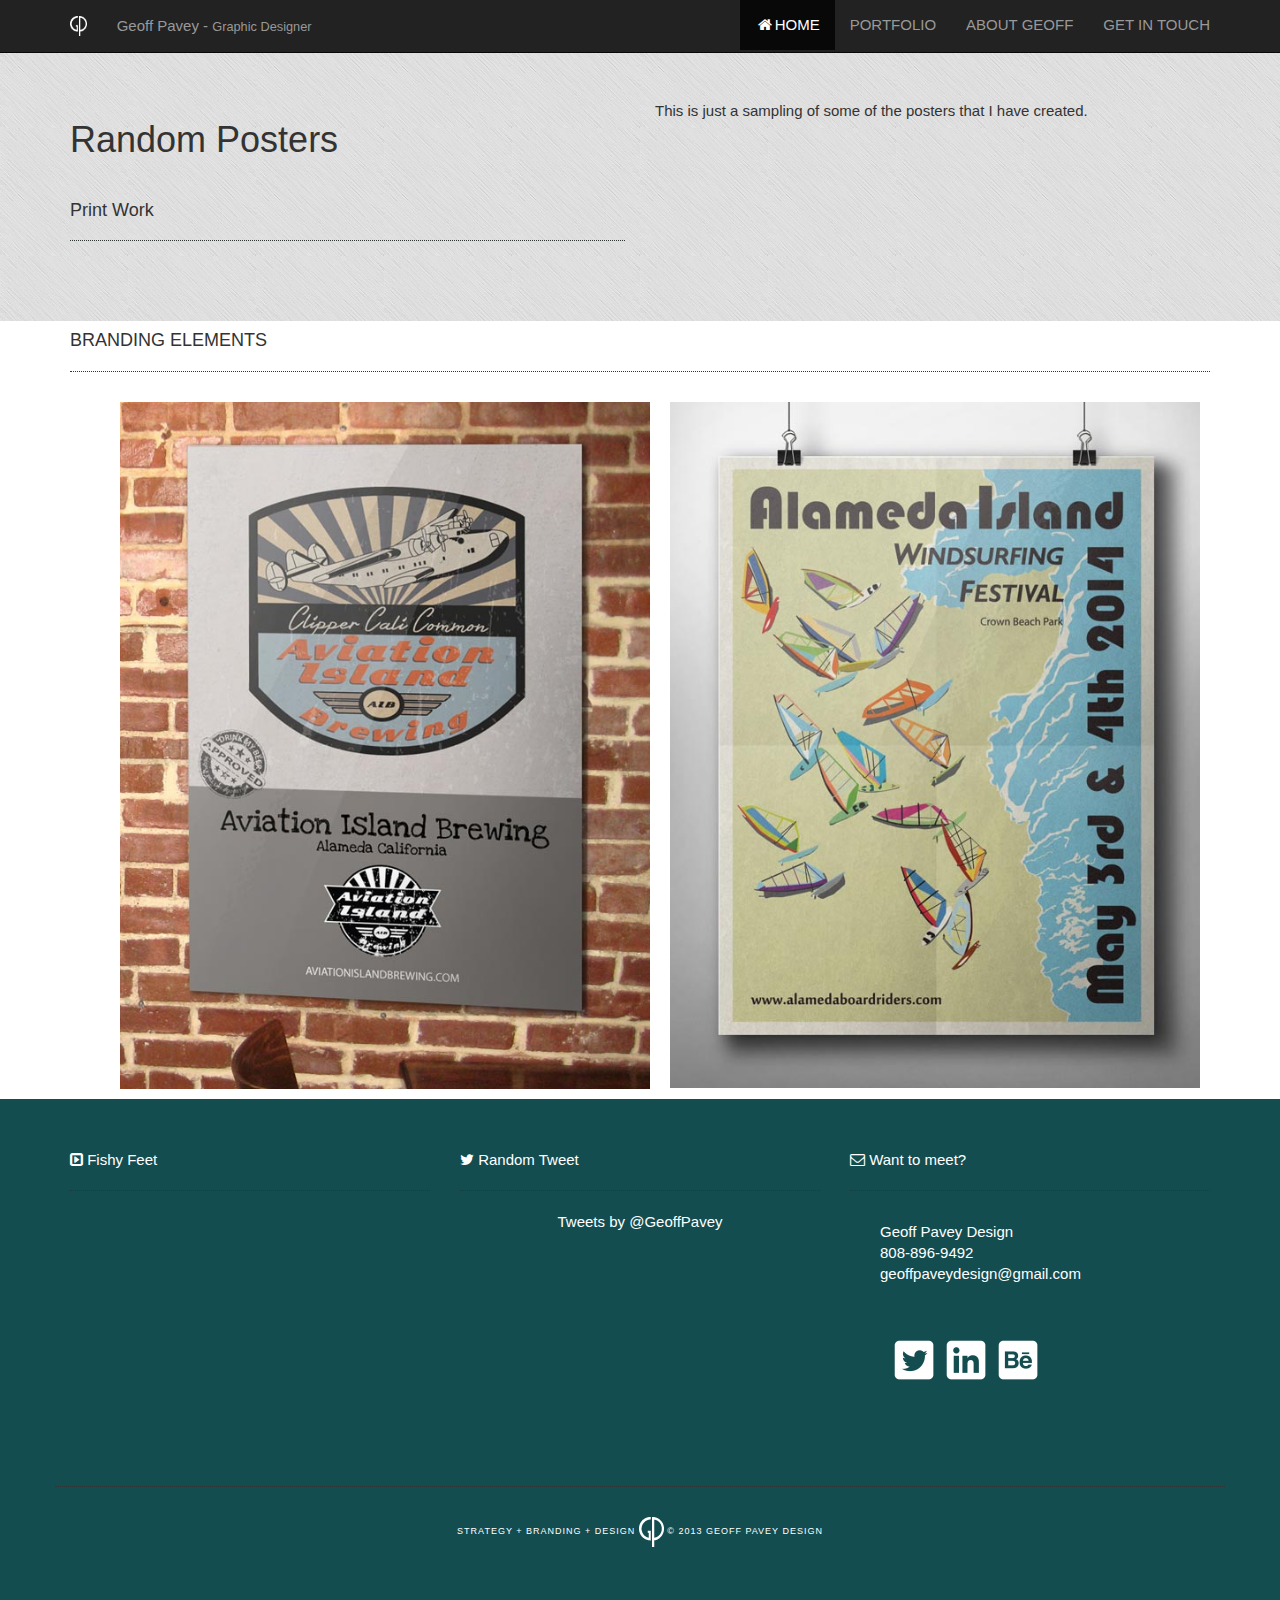
<file: posters.html>
<!DOCTYPE html>
<html lang="en" class="no-js">
<!--[if lt IE 7]>      <html class="no-js lt-ie9 lt-ie8 lt-ie7"> <![endif]-->
<!--[if IE 7]>         <html class="no-js lt-ie9 lt-ie8"> <![endif]-->
<!--[if IE 8]>         <html class="no-js lt-ie9"> <![endif]-->
<!--[if gt IE 8]><!--><!--<![endif]-->
<head>
<meta charset="utf-8">
<meta http-equiv="X-UA-Compatible" content="IE=edge">
<meta name="viewport" content="width=device-width, initial-scale=1.0">
<meta name="description" content="Website of Geoff Pavey Design">
<meta name="author" content="Geoff Pavey Design">
<link rel="shortcut icon" href="images/favicon.ico">
<title>Geoff Pavey - Graphic Designer - Random Posters</title>
<link href="css/bootstrap.min.css" rel="stylesheet">
<link rel="stylesheet" href="font-awesome/css/font-awesome.min.css">
<link href="css/style.css" rel="stylesheet">
<link href='http://fonts.googleapis.com/css?family=Ropa+Sans&subset=latin,latin-ext' rel='stylesheet' type='text/css'>
    <script>
  (function(i,s,o,g,r,a,m){i['GoogleAnalyticsObject']=r;i[r]=i[r]||function(){
  (i[r].q=i[r].q||[]).push(arguments)},i[r].l=1*new Date();a=s.createElement(o),
  m=s.getElementsByTagName(o)[0];a.async=1;a.src=g;m.parentNode.insertBefore(a,m)
  })(window,document,'script','//www.google-analytics.com/analytics.js','ga');

  ga('create', 'UA-46423440-1', 'geoffpavey.com');
  ga('send', 'pageview');

</script>
</head>

<body>

<!-- Fixed navbar -->
<div class="navbar navbar-inverse navbar-fixed-top" role="navigation">
  <div class="container">
    <div class="navbar-header">
      <button type="button" class="navbar-toggle" data-toggle="collapse" data-target=".navbar-collapse"> <span class="sr-only">Toggle navigation</span> <span class="icon-bar"></span> <span class="icon-bar"></span> <span class="icon-bar"></span> </button>
      <a class="navbar-brand" href="index.html#intro" ><img src="images/gp_small.png" height="20px"></a>
      <p class="navbar-text">Geoff Pavey - <small>Graphic Designer</small></p>
    </div><!--End navbar-header"-->
    <div id="navigation" class="navbar-collapse collapse">
      <ul class="nav navbar-nav navbar-right">
        <li class="active"><a href="index.html#intro"><i class="fa fa-home fa-fw"></i>HOME</a></li>
        <li><a href="index.html#work">PORTFOLIO</a></li>
        <li><a href="index.html#about">ABOUT GEOFF</a></li>
        <li><a href="index.html#footer">GET IN TOUCH</a></li>
      </ul>
    </div><!--End navigation-->

  </div><!--End container-->
</div>

<!-- Section 1 -->
<section class="work_background">
  <div class="container">
    <div class="row">
      <div class="col-xs-12 col-md-6 text-left">
        <h1>Random Posters</h1>
        <br>
        <h4>Print Work</h4>
        <hr>
      </div>
      <div class="col-xs-12 col-md-6 text-left"><p>This is just a sampling of some of the posters that I have created.</p><br>

    </div><!--end row-->
  </div>
  </div>
  <!-- /container --> 
</section>

<!-- Section 2 -->
<section id="work_container">
  <div class="container">

    <div class="row">
      <div class="col-xs-12">
        <h4>BRANDING ELEMENTS</h4>
        <hr>
          <div class="work_elements">
        <ul>
            <li class="col-xs-12 col-sm-6 text-center"><img src="images/posters/aib_brick_poster.jpg" class="img-responsive" alt="aviation island poster" ></li>
            <li class="col-xs-12 col-sm-6 text-center"><img src="images/posters/windsurfing_poster.jpg" class="img-responsive" alt="windsurfing poster"></li>

        </ul></div>
      </div>
    </div>


  </div>
</section>
<!-- Section 3 -->


<!-- Section 4 -->
<section id="footer">
	<div class="container">
		<div class="row">
        	<div class="col-xs-12 col-sm-4 text-left">
            	<i class="fa fa-caret-square-o-right "></i> Fishy Feet
				<hr>
                <div class="footer-data">
				<iframe  height="250" src="http://www.youtube.com/embed/lwI8Lc7rjNY" frameborder="0" allowfullscreen></iframe></div>
            </div><!--end col-->
            <div class="col-xs-12 col-sm-4 text-left">
				<i class="fa fa-twitter"></i> Random Tweet<hr>
				<div class="footer-data"><a class="twitter-timeline" href="https://twitter.com/GeoffPavey" data-widget-id="410891384594264064">Tweets by @GeoffPavey</a>
<script>!function(d,s,id){var js,fjs=d.getElementsByTagName(s)[0],p=/^http:/.test(d.location)?'http':'https';if(!d.getElementById(id)){js=d.createElement(s);js.id=id;js.src=p+"://platform.twitter.com/widgets.js";fjs.parentNode.insertBefore(js,fjs);}}(document,"script","twitter-wjs");</script></div>

            </div><!--end col-->
        	<div class="col-xs-12 col-sm-4 text-left" >
				<i class="fa fa-envelope-o"></i> Want to meet?
                <hr>
                <div class="footer-contact">
				<a href="http://geoffpavey.com" >Geoff Pavey Design</a><br />
				808-896-9492<br />
				<a href="mailto:geoffpaveydesign@gmail.com">geoffpaveydesign@gmail.com</a></div><br /><br />
               <div id="social">
                   <ul>
                    <li><a href="http://twitter.com/#!/geoffpavey" target="_blank" alt="@geoffpavey" title="@geoffpavey"><img src="images/twitter_white.png"></a></li> 
                    <li><a href="http://linkedin.com/in/geoffpavey" target="_blank" alt="geoffpavey" title="linkedin"><img src="images/linkedin_white.png"></a></li>
                       <li><a href="http://behance.com/geoffpavey" target="_blank" alt="geoffpavey" title="behance"><img src="images/behance_white.png"></a></li>
                   </ul>
                </div>
            </div><!--end col-->
         </div><!--end row-->   
         <div id="copyright" class="row">
			<div id="col-xs-12 text-center">
				<hr>
				<ul>
					<li>Strategy + Branding + Design </li>
					<li> <img src="images/gp_small.png" width="25" height="30"> </li>
					<li>&copy; 2013 geoff Pavey Design</li> 
				</ul>
			</div><!--end col-->
        </div><!--end row-->
  	</div><!--end container-->
  
</section>

<!-- Placed at the end of the document so the pages load faster --> 
<script src="https://code.jquery.com/jquery-1.10.2.min.js"></script> 
<script src="js/bootstrap.min.js"></script> 
<script src="js/init.js"></script> 
<script src="js/scrollTo.js"></script> 
<script src="js/localscroll.min.js"></script>

</body>
</html>
</file>
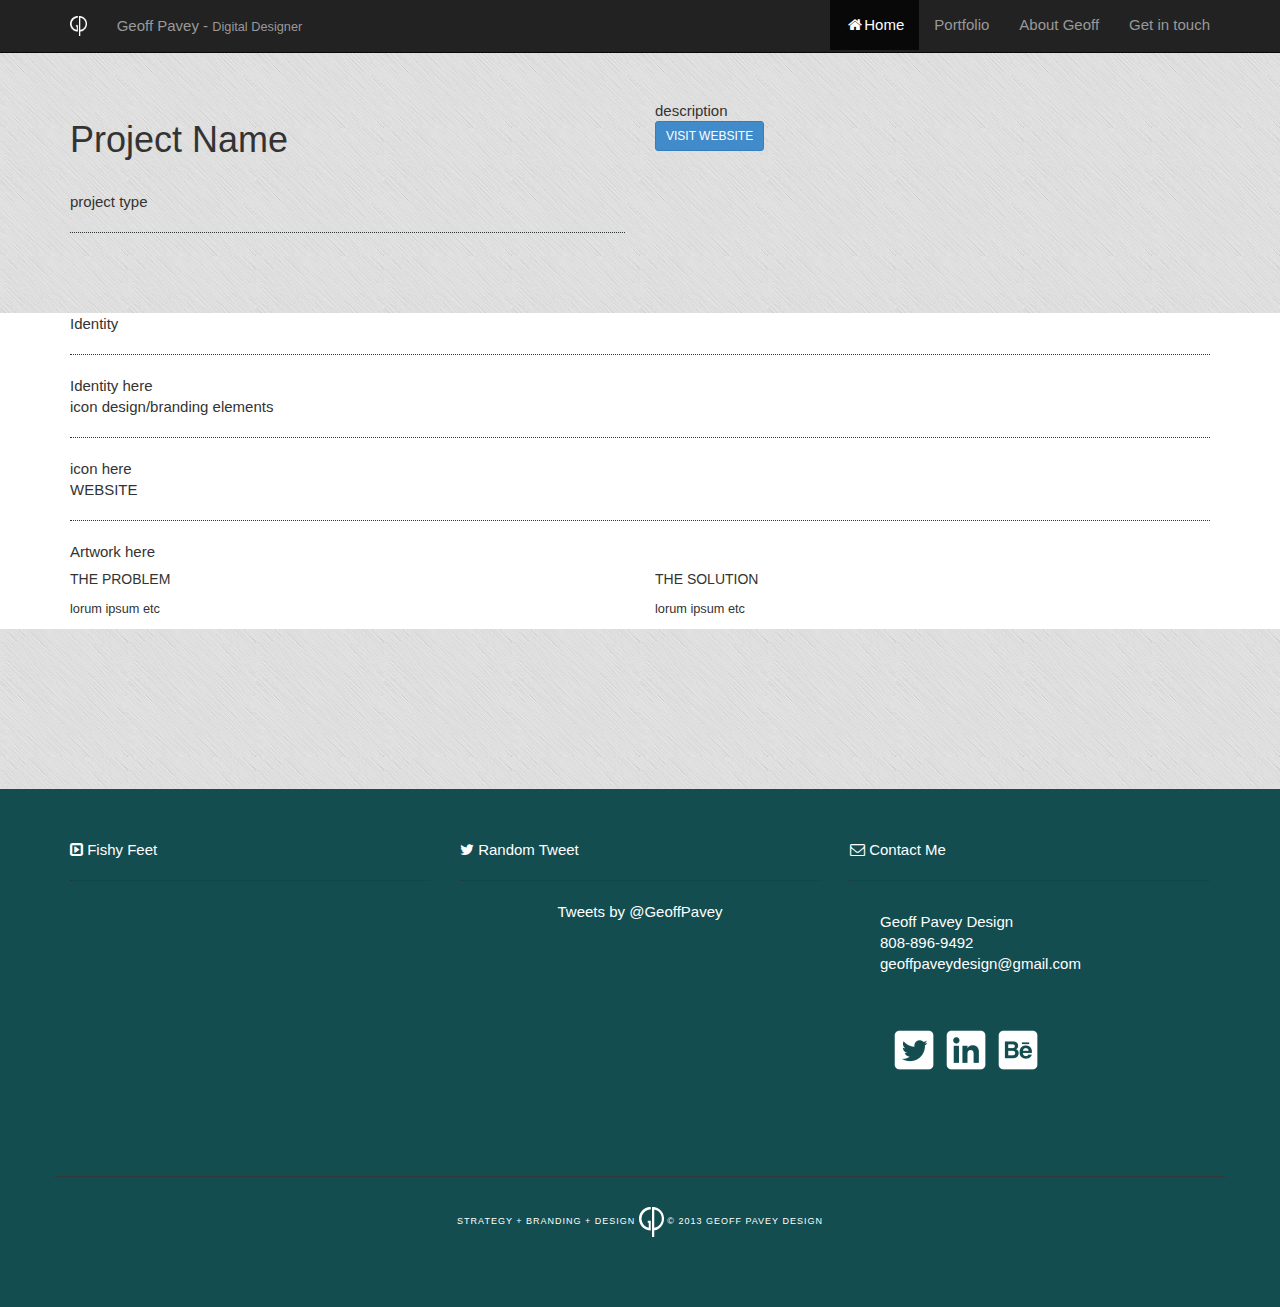
<file: work.html>
<!DOCTYPE html>
<html lang="en" class="no-js">
<!--[if lt IE 7]>      <html class="no-js lt-ie9 lt-ie8 lt-ie7"> <![endif]-->
<!--[if IE 7]>         <html class="no-js lt-ie9 lt-ie8"> <![endif]-->
<!--[if IE 8]>         <html class="no-js lt-ie9"> <![endif]-->
<!--[if gt IE 8]><!--><!--<![endif]-->
<head>
<meta charset="utf-8">
<meta http-equiv="X-UA-Compatible" content="IE=edge">
<meta name="viewport" content="width=device-width, initial-scale=1.0">
<meta name="description" content="Website of Geoff Pavey Design">
<meta name="author" content="Geoff Pavey Design">
<link rel="shortcut icon" href="images/favicon.ico">
<title>Geoff Pavey - Graphic Designer - Web Designer - Front End Develper</title>
<link href="css/bootstrap.min.css" rel="stylesheet">
<link rel="stylesheet" href="font-awesome/css/font-awesome.min.css">
<link href="css/style.css" rel="stylesheet">
</head>

<body>

<!-- Fixed navbar -->
<div class="navbar navbar-inverse navbar-fixed-top" role="navigation">
  <div class="container">
    <div class="navbar-header">
      <button type="button" class="navbar-toggle" data-toggle="collapse" data-target=".navbar-collapse"> <span class="sr-only">Toggle navigation</span> <span class="icon-bar"></span> <span class="icon-bar"></span> <span class="icon-bar"></span> </button>
      <a class="navbar-brand" href="index.html#intro" ><img src="images/gp_small.png" height="20px"></a>
      <p class="navbar-text">Geoff Pavey - <small>Digital Designer</small></p>
    </div>
    <div id="navigation" class="navbar-collapse collapse">
      <ul class="nav navbar-nav navbar-right">
        <li class="active"><a href="#intro"><i class="fa fa-home fa-fw"></i>Home</a></li>
        <li><a href="index.html#work">Portfolio</a></li>
        <li><a href="index.html#about">About Geoff</a></li>
        <li><a href="index.html#contact">Get in touch</a></li>
      </ul>
    </div>
    <!--/.nav-collapse --> 
  </div>
</div>

<!-- Section 1 -->
<section class="work_background">
  <div class="container">
  <div class="row">
    <div class="col-xs-6 text-left">
      <h1>Project Name</h1>
      <br>
      project type<br>
      <hr>
    </div>
    <div class="col-xs-6 text-left">description<br>
      <a href="" class="btn btn-sm btn-primary">VISIT WEBSITE</a></div>
  </div>
    </div>
  <!-- /container --> 
</section>

<!-- Section 2 -->
<section id="work_container">
  <div class="container">
      <div class="row">
      <div class="col-xs-12">Identity<br>
        <hr>
        Identity here</div>
    </div>
        <div class="row">
      <div class="col-xs-12">icon design/branding elements<br>
        <hr>
        icon here</div>
    </div>
    <div class="row">
      <div class="col-xs-12">WEBSITE<br>
        <hr>
        Artwork here</div>
    </div>
    <div class="row">
      <div class="col-sm-6 text-left">
        <h5>THE PROBLEM</h5>
        <p><small>lorum ipsum etc</small></p>
      </div>
      <div class="col-sm-6 text left">
        <h5>THE SOLUTION</h5>
        <p><small>lorum ipsum etc</small></p>
      </div>
    </div>
  </div>

</section>
<!-- Section 3 -->
<section class="work_background">
  <div class="container">
    <div class="row"> </div>
  </div>
</section>

<!-- Section 4 -->
<section id="footer">
	<div class="container">
		<div class="row">
        	<div class="col-xs-12 col-sm-4 text-left">
            	<i class="fa fa-caret-square-o-right "></i> Fishy Feet
				<hr>
                <div class="footer-data">
				<iframe  height="250" src="http://www.youtube.com/embed/lwI8Lc7rjNY" frameborder="0" allowfullscreen></iframe></div>
            </div><!--end col-->
            <div class="col-xs-12 col-sm-4 text-left">
				<i class="fa fa-twitter"></i> Random Tweet<hr>
				<div class="footer-data"><a class="twitter-timeline" href="https://twitter.com/GeoffPavey" data-widget-id="410891384594264064">Tweets by @GeoffPavey</a>
<script>!function(d,s,id){var js,fjs=d.getElementsByTagName(s)[0],p=/^http:/.test(d.location)?'http':'https';if(!d.getElementById(id)){js=d.createElement(s);js.id=id;js.src=p+"://platform.twitter.com/widgets.js";fjs.parentNode.insertBefore(js,fjs);}}(document,"script","twitter-wjs");</script></div>

            </div><!--end col-->
        	<div class="col-xs-12 col-sm-4 text-left" >
				<i class="fa fa-envelope-o"></i> Contact Me
                <hr>
                <div class="footer-contact">
				<a href="http://geoffpavey.com" >Geoff Pavey Design</a><br />
				808-896-9492<br />
				<a href="mailto:geoffpaveydesign@gmail.com">geoffpaveydesign@gmail.com</a></div><br /><br />
               <div id="social">
                   <ul>
                    <li><a href="http://twitter.com/#!/geoffpavey" target="_blank" alt="@geoffpavey" title="@geoffpavey"><img src="images/twitter_white.png"></a></li> 
                    <li><a href="http://linkedin.com/in/geoffpavey" target="_blank" alt="geoffpavey" title="linkedin"><img src="images/linkedin_white.png"></li>
                       <li><a href="http://behance.com/geoffpavey" target="_blank" alt="geoffpavey" title="behance"><img src="images/behance_white.png"></a></li>
                   </ul>
                </div>
            </div><!--end col-->
         </div><!--end row-->   
         <div id="copyright" class="row">
			<div id="col-xs-12 text-center">
				<hr>
				<ul>
					<li>Strategy + Branding + Design </li>
					<li> <img src="images/gp_small.png" width="25" height="30"> </li>
					<li>&copy; 2013 geoff Pavey Design</li> 
				</ul>
			</div><!--end col-->
        </div><!--end row-->
  	</div><!--end container-->
  
</section>


<!-- Placed at the end of the document so the pages load faster --> 
<script src="https://code.jquery.com/jquery-1.10.2.min.js"></script> 
<script src="js/bootstrap.min.js"></script> 
<script src="js/init.js"></script> 
<script src="js/scrollTo.js"></script> 
<script src="js/localscroll.min.js"></script>
</body>
</html>
</file>
<file: css/style.css>
@charset "utf-8";
/* CSS Document */
body {
	font-size: 150%;
	line-height: 1.6875;
    font-family: 'Ropa Sans', Georgia, sans-serif, font-size:14px; font-style:normal; font-variant:normal; font-weight:normal; line-height:21px; height: 100%;
}
h1 h2 h3 h4 h5 h6 {
    font-family: 'Ropa Sans', Georgia, sans-serif;
}
hr {
border-top: 1px dotted #2E3433;
width: 100%;
}
#intro {
	padding: 100px 0;
	background-color: #1b676b;
	color:#FFF;
}

#about {
	padding: 75px 0;
	color: #fff;
 	background-color: #d83e40;
}

.media-object {
	width: 64px;
	height: 64px;
	padding-bottom: 30px
}
/* Work
================================================== */
nav#filter_btn {
	margin-bottom: 22px;
}
nav#filter_btn li {
	display: inline-block;
	list-style: none;
}
.thumbnail {
	padding: 0px;
	border: 1px;
	background-image: none;
	margin: 0px;
}
.col_adj {
	border: none;
	padding:1px;
	}
#work {
	padding: 100px 0;
	background-color: #424847;
    color:#fff;
}


img.attachment-featured-image, #work-image a img  {
margin: 0;
}

#work_container li{
    list-style-type:none;
    padding:10px;
    text-align:center;
}
.work_background {
    padding-top:100px;
    padding-bottom:60px;
	color: #OOO;
	background-image: url(../images/work_bkgrnd.jpg);
}
.work_bottom {
    padding-top:50px;
    padding-bottom:60px;
    color:#000;
	background-image: url(../images/work_bkgrnd.jpg);
}
.work_bottom h5{
    color:#f00;
}
.work-thumb {
            position: relative;
            margin: 0px;
            background: #2E3433;
        }
.work-thumb .work-heading {
            position: absolute;
            left: 10px;
            top: 10px;
            display: none;
        }
.work-thumb:hover .work-heading {
            display: block;
        }
		
.work-image  {
opacity: 1;
transition: opacity .25s ease-in-out;
-moz-transition: opacity .25s ease-in-out;
-webkit-transition: opacity .25s ease-in-out;
position: relative;
z-index: 2;
}
.work-image:hover {
opacity: 0;
}
.work-heading {
padding: 20px;
z-index: 1;
}
.work-heading a {
color: #FFF;
}
.work-heading h2 {
font-size: 18px;
}
.work-heading h2 p {
font-size: 12px;
}

/* Footer
================================================== */

#footer {
	padding: 50px 0;
	color: #fff;
 	background-color: #144D50;
    font-family:inherit;
}

#footer a{
    color:#fff;
}
#footer a:hover{
    color: #000;
}
.footer-data {
    text-align:center;
}
.footer-contact {
    padding:10px 30px;
}

#copyright ul{
    padding: 10px 0;
    text-transform: uppercase;
    letter-spacing: 1px;
    font-size: 9px;
    color: #fff;
    text-align:center;

}
#copyright li{
	list-style:none;
	display:inline;
}

/* social
================================================== */

#social li {
    list-style:none;
    display:inline;
}
</file>
<file: portfolio/html_css_projects/css/grid.css>
/*
 Width: 1000px
 # Columns : 12 
 Column width: 65px
 Gutter : 20px 

 */
.grid_1 { width: 65px; }
.grid_2 { width: 150px; }
.grid_3 { width: 235px; }
.grid_4 { width: 320px; }
.grid_5 { width: 405px; }
.grid_6 { width: 490px; }
.grid_7 { width: 575px; }
.grid_8 { width: 660px; }
.grid_9 { width: 745px; }
.grid_10 { width: 830px; }
.grid_11 { width: 915px; }
.grid_12 { width: 1000px; }

.grid_1,
.grid_2,
.grid_3,
.grid_4,
.grid_5,
.grid_6,
.grid_7,
.grid_8,
.grid_9,
.grid_10,
.grid_11,
.grid_12 {
	margin: 0 20px 10px 0;
	float: left;
	display: block;
}

.alpha{margin-left:0px;}
.omega{margin-right:0px;}
.primo{margin-top:10px;}

.container{
	width: 1000px; 
	margin: auto;
}

.clear{
	clear:both;
	display:block;
	overflow:hidden;
	visibility:hidden;
	width:0;height:0
}
.clearfix:after{
	clear:both;content:' ';
	display:block;font-size:0;
	line-he´ight:0;
	visibility:hidden;
	width:0;height:0}* html .clearfix,*:first-child+html .clearfix{zoom:1
	}
</file>
<file: portfolio/html_css_projects/css/style.css>
body {
  font-family: 'Nunito', sans-serif;
  color: #000;
	background: #0A0A0A;
	widows: 0 auto;
}

a {
    text-decoration: none !important;
    color:#fff;
}

a:hover {
  color:#fff;
}

h1 {
  font-size: 1.750em;
  letter-spacing: -1.5px;
}

h2 {
  font-size: 1.500em;
  color: #215E21;
}

.btn {
  color: #000;
  background: #4FB69F right top;
  padding: 15px 30px;
  margin: 40px 0px;
  border-radius: 25px;
  text-transform: uppercase;
}

.btn:hover {
  background-color: #4CC4A7;
}
.container{
	padding:25px;
	width:1000px;
  background-image: url("../img/texture.jpg");
}

ul.nav {
  margin: 30px 0 0 0;
  list-style: none;
  float: right;
}

ul.nav li {
  float: left;
  margin-right: 40px;
}

ul.nav li a {
  color: #000;
}

#intro {
  margin: 0px 0 75px 0;
}

#side-images img {
  margin: 0 0 20px 0;
}

#copyright {
  border-top: 2px solid #2A0400;
  padding: 10px 0px;
  margin: 15px 0px;
  text-align: center;
}

hr {
  width:65%;
  border:0;
  height: 2px;
  color: #000;
  background-color: #000;
}

.round_corners {
  border: 2px solid #3d3d3d;
  -webkit-border-radius: 20px;
  -moz-border-radius: 20px;
  border-radius: 20px;
}

#contact a {
  color:#000;
}
</file>
<file: portfolio/pizza/css/grid.css>
/*
 Width: 1000px
 # Columns : 12 
 Column width: 65px
 Gutter : 20px 

 */
.grid_1 { width: 65px; }
.grid_2 { width: 150px; }
.grid_3 { width: 235px; }
.grid_4 { width: 320px; }
.grid_5 { width: 405px; }
.grid_6 { width: 450px; }
.grid_7 { width: 575px; }
.grid_8 { width: 660px; }
.grid_9 { width: 745px; }
.grid_10 { width: 830px; }
.grid_11 { width: 915px; }
.grid_12 { width: 1000px; }

.grid_1,
.grid_2,
.grid_3,
.grid_4,
.grid_5,
.grid_6,
.grid_7,
.grid_8,
.grid_9,
.grid_10,
.grid_11,
.grid_12 {
	margin: 0;
	float: left;
	display: block;
}

.alpha{margin-left:0px;}
.omega{margin-right:0px;}
.primo{margin-top:10px;}

.container{
	width: 1000px; 
	margin: auto;
}

.clear{
	clear:both;
	display:block;
	overflow:hidden;
	visibility:hidden;
	width:0;height:0
}
.clearfix:after{
	clear:both;content:' ';
	display:block;font-size:0;
	line-he´ight:0;
	visibility:hidden;
	width:0;height:0}* html

.clearfix,*:first-child+html 

.clearfix{zoom:1
	}
</file>
<file: portfolio/pizza/css/style.css>
body{
	background-image: url('../img/bigwave.jpg')

}

header{
	text-align: center;
	height: 150px;
	margin:10px;
}

a {
	text-decoration: none;
}

ul {
	list-style-type: none;
	margin-left: 0;
	padding-left: 0;
}

lh{
	font-family: 'Rochester', cursive;
}

h1,h2,h3,h4,h5 { 
	margin-bottom: 0; 
	display:inline;
} 
h1{font-size: 2em;}
h2{font-size: 1.75em;}

#container{
		margin:0 auto;
	width: 1000px;
    background-image:url('../img/texture.jpg');
    background-repeat: initial;
    height: 1150px;
}
.build{ 
	border-bottom-style:double;
}
.column_header{
	text-align: center;
	font-family: 'Diplomata SC', cursive;
}
.choice {
	text-align: right;
	float:right;
	height: auto;
}

.header_left{
	text-align: center;
	border-right: 1px solid #000;
	padding-right: 8px;
	height: 120px;
	margin:10px 0px;
	font-family: 'Diplomata SC', cursive;
}

.header_center{
	text-align: center;
	margin:10px 0px;
	height:75px;
	font-family: 'Bubbler One', sans-serif;
	font-size: 7em;
}

.header_right{text-align: left;
	border-left: 1px solid #000;
	padding-left: 8px;
	height: 120px;
	margin:10px 0px;
}

.cursive{
	font-family: 'Rochester', cursive;
	font-size: 2em;
	}
.left_section{
	border-right-style:double;
	padding:25px;
}

.right_section{
	padding:25px 20px;
}

.border_line{
	border-bottom:1px double #000 ;
}
.salad_toppings{
	width: 70%;
	margin:0 auto;
}
.toppings{
	height: 450px;
	font-size: .900em;
}

#stamp {
text-align: center;
margin-top: 40px;

}

.col_left_line{
	float:left;	
	width: 49%;
	border-right:1px solid #000;
}

.col_left{
	padding:0px;
	float: left;
	text-align: left;

}
.col_right{
	float: right;
	text-align: left;
}
</file>
